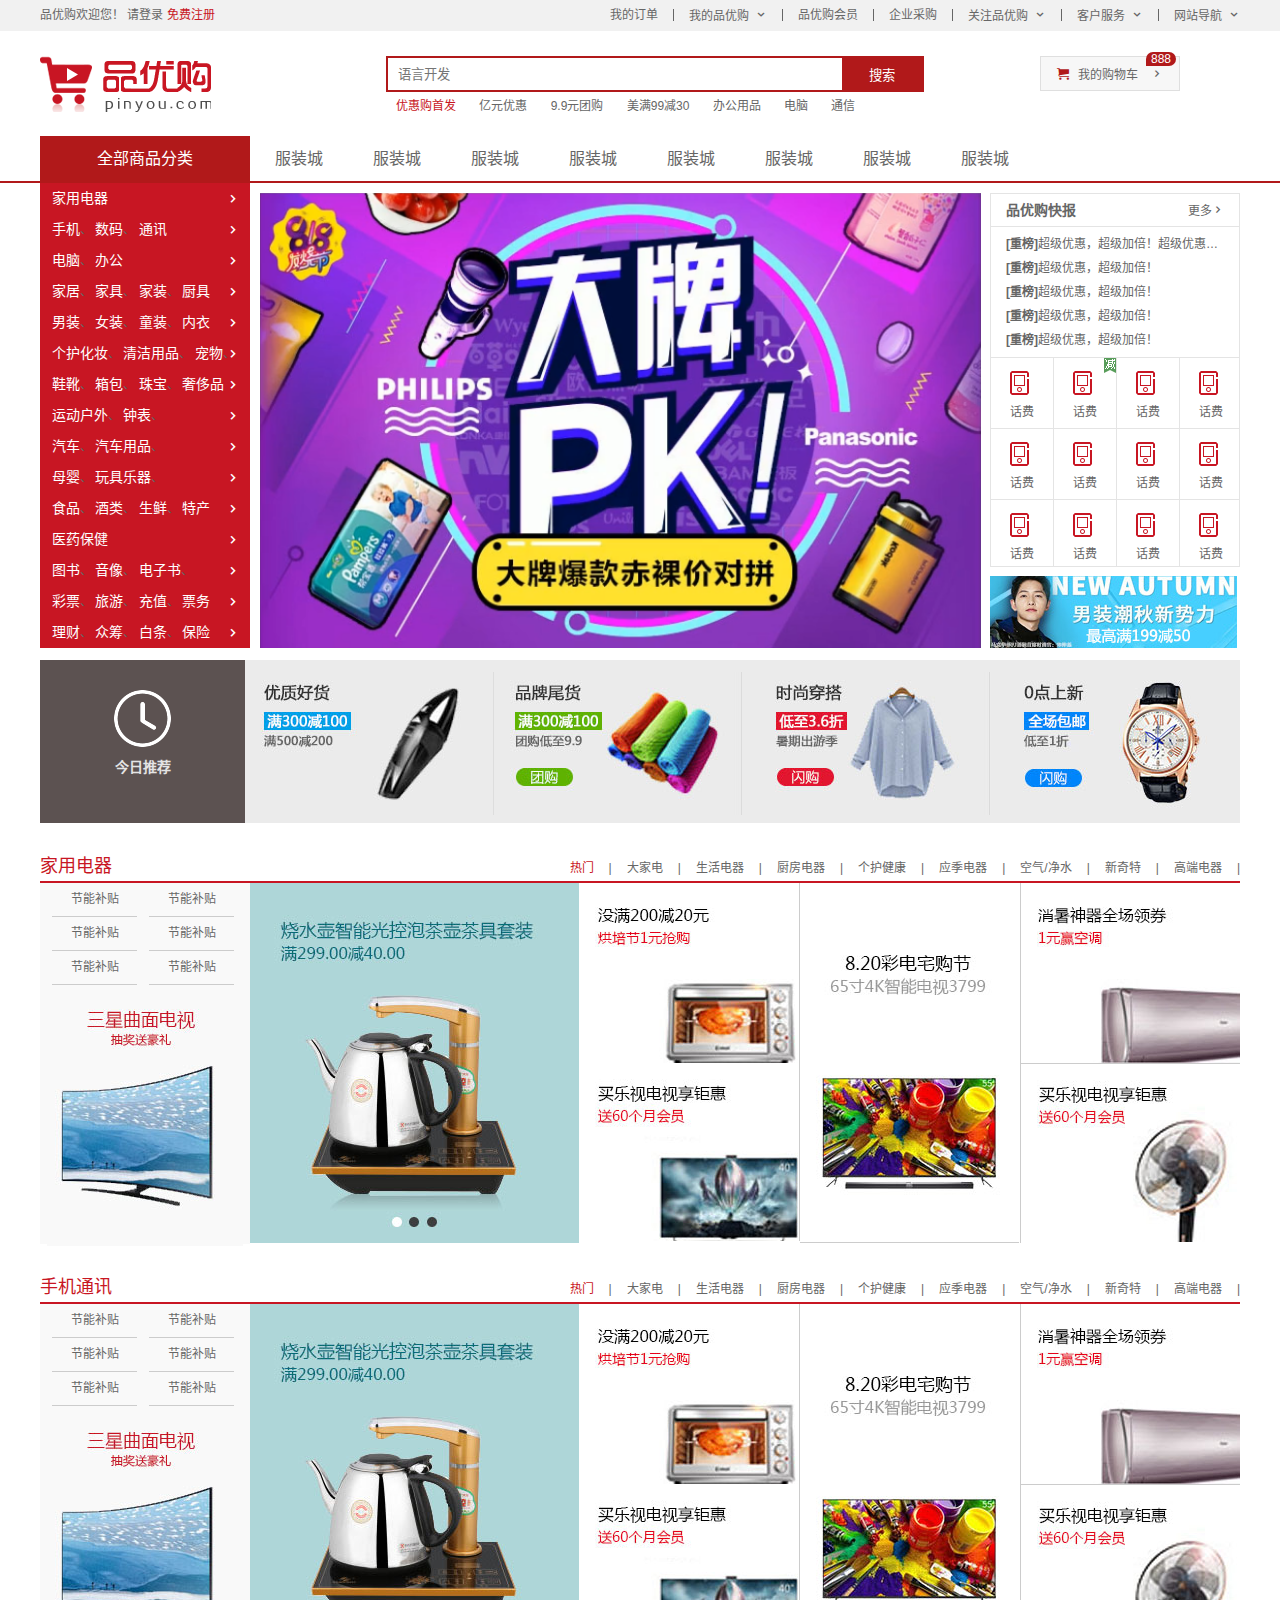
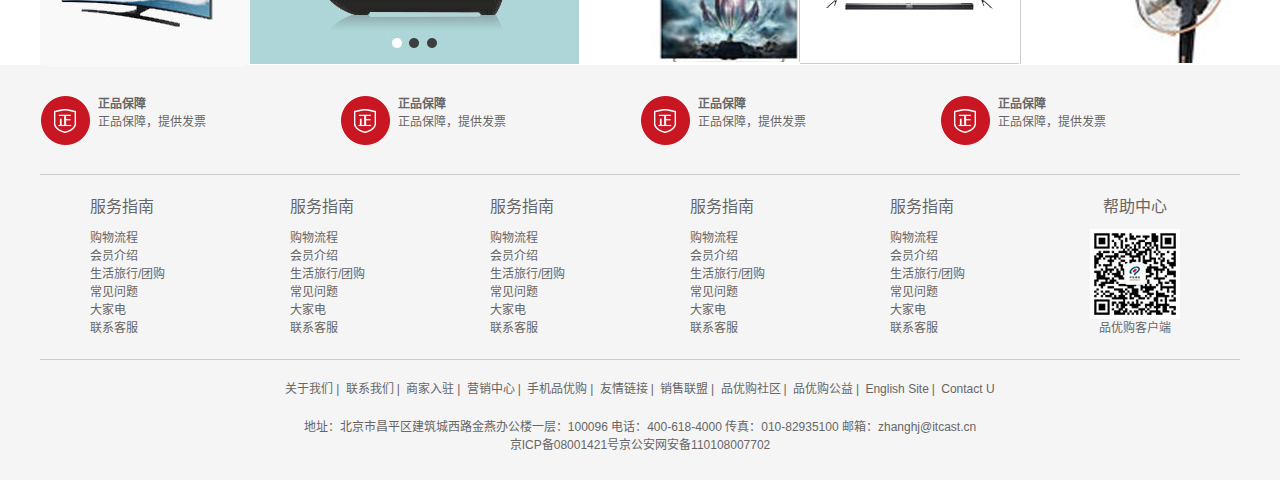
<file: index.html>
<!DOCTYPE html>
<html lang="zh-CN">
<head>
    <meta charset="UTF-8">
    <!--    网站说明-->
    <meta name="description" content="">
    <meta name="keywords" content="">
    <title>品优购商城-综合网购首选-正品低价、品质保障、配送及时、轻松购物！</title>
    <link rel="shortcut icon" href="favicon.ico"/>
    <!--    引入初始化样式-->
    <link rel="stylesheet" href="css/base.css">
    <!--    引入公共样式-->
    <link rel="stylesheet" href="css/common.css">
    <link rel="stylesheet" href="css/index.css">
</head>
<body>
<!--    快捷导航模块start-->
<section class="shortcut">
    <div class="w">
        <div class="fl">
            <ul>
                <li>品优购欢迎您！&nbsp;</li>
                <li>
                    <a href="#">请登录&nbsp;</a><a class="style_red" href="#">免费注册</a>
                </li>
            </ul>
        </div>
        <div class="fr">
            <ul>
                <li>我的订单</li>
                <li></li>
                <li class="arrow-icon">我的品优购</li>
                <li></li>
                <li>品优购会员</li>
                <li></li>
                <li>企业采购</li>
                <li></li>
                <li class="arrow-icon">关注品优购</li>
                <li></li>
                <li class="arrow-icon">客户服务</li>
                <li></li>
                <li class="arrow-icon">网站导航</li>
            </ul>
        </div>
    </div>
</section>
<!--    快捷导航模块end-->
<!--    头部模块start-->
<header class="header w">
    <!--    logo模块-->
    <div class="logo">
        <h1>
            <a href="index.html" title="品优购商城">品优购商城</a>
        </h1>
    </div>
    <!--    搜索模块-->
    <div class="search">
        <input type="search" name="" id="" placeholder="语言开发">
        <button>搜索</button>
    </div>
    <!--    hotwords模块-->
    <div class="hotwords">
        <a href="#" class="style_red">优惠购首发</a>
        <a href="#">亿元优惠</a>
        <a href="#">9.9元团购</a>
        <a href="#">美满99减30</a>
        <a href="#">办公用品</a>
        <a href="#">电脑</a>
        <a href="#">通信</a>
    </div>
    <!--    购物车模块-->
    <div class="shopcar">
        <a href="#">我的购物车</a>
        <i class="count">888</i>
    </div>
</header>
<!--    头部模块end-->
<!--    nav导航start-->
<nav class="nav">
    <div class="w">
        <div class="dropdown">
            <div class="dt">全部商品分类</div>
            <div class="dd">
                <ul>
                    <li><a href="#">家用电器</a></li>
                    <li>
                        <a href="#">手机</a>、
                        <a href="#">数码</a>、
                        <a href="#">通讯</a>
                    </li>
                    <li>
                        <a href="#">电脑</a>、
                        <a href="#">办公</a>
                    </li>
                    <li>
                        <a href="#">家居</a>、
                        <a href="#">家具</a>、
                        <a href="#">家装</a>、
                        <a href="#">厨具</a>
                    </li>
                    <li>
                        <a href="#">男装</a>、
                        <a href="#">女装</a>、
                        <a href="#">童装</a>、
                        <a href="#">内衣</a>
                    </li>
                    <li>
                        <a href="#">个护化妆</a>、
                        <a href="#">清洁用品</a>、
                        <a href="#">宠物</a>、
                    </li>
                    <li>
                        <a href="#">鞋靴</a>、
                        <a href="#">箱包</a>、
                        <a href="#">珠宝</a>、
                        <a href="#">奢侈品</a>
                    </li>
                    <li>
                        <a href="#">运动户外</a>、
                        <a href="#">钟表</a>、
                    </li>
                    <li>
                        <a href="#">汽车</a>、
                        <a href="#">汽车用品</a>、
                    </li>
                    <li>
                        <a href="#">母婴</a>、
                        <a href="#">玩具乐器</a>、
                    </li>
                    <li>
                        <a href="#">食品</a>、
                        <a href="#">酒类</a>、
                        <a href="#">生鲜</a>、
                        <a href="#">特产</a>
                    </li>
                    <li>
                        <a href="#">医药保健</a>
                    </li>
                    <li>
                        <a href="#">图书</a>、
                        <a href="#">音像</a>、
                        <a href="#">电子书</a>、
                    </li>
                    <li>
                        <a href="#">彩票</a>、
                        <a href="#">旅游</a>、
                        <a href="#">充值</a>、
                        <a href="#">票务</a>
                    </li>
                    <li>
                        <a href="#">理财</a>、
                        <a href="#">众筹</a>、
                        <a href="#">白条</a>、
                        <a href="#">保险</a>
                    </li>
                </ul>
            </div>
        </div>
        <div class="navitems">
            <ul>
                <li><a href="#">服装城</a></li>
                <li><a href="#">服装城</a></li>
                <li><a href="#">服装城</a></li>
                <li><a href="#">服装城</a></li>
                <li><a href="#">服装城</a></li>
                <li><a href="#">服装城</a></li>
                <li><a href="#">服装城</a></li>
                <li><a href="#">服装城</a></li>
            </ul>
        </div>

    </div>
</nav>
<!--    nav导航end-->
<!--首页专用模块 main start-->
<div class="w">
    <div class="main">
        <!--        焦点图模块-->
        <div class="focus">
            <ul>
                <li><img src="upload/focus1.png" alt=""></li>
            </ul>
        </div>
        <!--        快报模块-->
        <div class="newsflash">
            <div class="news">
                <div class="news-hd">
                    <h5>品优购快报</h5>
                    <a href="#" class="more">更多</a>
                </div>
                <div class="news-bd">
                    <ul>
                        <li><a href="#"><strong>[重榜]</strong>超级优惠，超级加倍！超级优惠，超级加倍</a></li>
                        <li><a href="#"><strong>[重榜]</strong>超级优惠，超级加倍！</a></li>
                        <li><a href="#"><strong>[重榜]</strong>超级优惠，超级加倍！</a></li>
                        <li><a href="#"><strong>[重榜]</strong>超级优惠，超级加倍！</a></li>
                        <li><a href="#"><strong>[重榜]</strong>超级优惠，超级加倍！</a></li>
                    </ul>
                </div>
            </div>
            <div class="lifeservice">
                <ul>
                    <li><i></i>
                        <p>话费</p></li>
                    <li>
                        <span class="hot"></span>
                        <i></i>
                        <p>话费</p>
                    </li>
                    <li><i></i>
                        <p>话费</p></li>
                    <li><i></i>
                        <p>话费</p></li>
                    <li><i></i>
                        <p>话费</p></li>
                    <li><i></i>
                        <p>话费</p></li>
                    <li><i></i>
                        <p>话费</p></li>
                    <li><i></i>
                        <p>话费</p></li>
                    <li><i></i>
                        <p>话费</p></li>
                    <li><i></i>
                        <p>话费</p></li>
                    <li><i></i>
                        <p>话费</p></li>
                    <li><i></i>
                        <p>话费</p></li>
                </ul>
            </div>
            <div class="bargain"><img src="/upload/bargain.png" alt=""></div>
        </div>
    </div>
</div>
<!--首页专用模块 main end-->
<!--推荐模块start-->
<div class="w recom">
    <div class="recom_hd">
        <img src="images/clock.png" alt="">
        <h3>今日推荐</h3>
    </div>
    <div class="recom_bd">
        <ul>
            <li><img src="/images/rm1.jpg" alt=""></li>
            <li><img src="/images/rm2.jpg" alt=""></li>
            <li><img src="/images/rm3.jpg" alt=""></li>
            <li><img src="/images/rm4.jpg" alt=""></li>
        </ul>
    </div>
</div>
<!--推荐模块end-->
<!--楼层区域制作start-->
<div class="floor">
    <!--    1楼家用电器楼层    -->
    <div class="w jiadian">
        <div class="box_hd">
            <h3>家用电器</h3>
            <div class="tab_list">
                <ul>
                    <li><a href="#" class="style_red">热门</a>|</li>
                    <li><a href="#">大家电</a>|</li>
                    <li><a href="#">生活电器</a>|</li>
                    <li><a href="#">厨房电器</a>|</li>
                    <li><a href="#">个护健康</a>|</li>
                    <li><a href="#">应季电器</a>|</li>
                    <li><a href="#">空气/净水</a>|</li>
                    <li><a href="#">新奇特</a>|</li>
                    <li><a href="#">高端电器</a>|</li>
                </ul>
            </div>
        </div>
        <div class="box_bd">
            <div class="tab_content">
                <div class="table_list_item">
                    <div class="col_210">
                        <ul>
                            <li><a href="#">节能补贴</a></li>
                            <li><a href="#">节能补贴</a></li>
                            <li><a href="#">节能补贴</a></li>
                            <li><a href="#">节能补贴</a></li>
                            <li><a href="#">节能补贴</a></li>
                            <li><a href="#">节能补贴</a></li>
                        </ul>
                        <a href="#">
                            <img src="upload/floor-1-1.jpg" alt="">
                        </a>
                    </div>
                    <div class="col_329">
                        <a href="#">
                            <img src="upload/floor-1-b01.jpg" alt="">
                        </a>
                    </div>
                    <div class="col_221">
                        <a href="#"><img src="upload/floor-1-2.png" alt=""></a>
                        <a href="#"><img src="upload/floor-1-3.png" alt=""></a>
                    </div>
                    <div class="col_221">
                        <a href="#" class="bb"><img src="upload/floor-1-4.png" alt=""></a>
                    </div>
                    <div class="col_219">
                        <a href="#" class="bb"><img src="upload/floor-1-5.png" alt=""></a>
                        <a href="#"><img src="upload/floor-1-6.png" alt=""></a>
                    </div>
                </div>
            </div>
        </div>
    </div>
    <!--    2楼手机通讯楼层    -->
    <div class="w shouji">
        <div class="box_hd">
            <h3>手机通讯</h3>
            <div class="tab_list">
                <ul>
                    <li><a href="#" class="style_red">热门</a>|</li>
                    <li><a href="#">大家电</a>|</li>
                    <li><a href="#">生活电器</a>|</li>
                    <li><a href="#">厨房电器</a>|</li>
                    <li><a href="#">个护健康</a>|</li>
                    <li><a href="#">应季电器</a>|</li>
                    <li><a href="#">空气/净水</a>|</li>
                    <li><a href="#">新奇特</a>|</li>
                    <li><a href="#">高端电器</a>|</li>
                </ul>
            </div>
        </div>
        <div class="box_bd">
            <div class="tab_content">
                <div class="table_list_item">
                    <div class="col_210">
                        <ul>
                            <li><a href="#">节能补贴</a></li>
                            <li><a href="#">节能补贴</a></li>
                            <li><a href="#">节能补贴</a></li>
                            <li><a href="#">节能补贴</a></li>
                            <li><a href="#">节能补贴</a></li>
                            <li><a href="#">节能补贴</a></li>
                        </ul>
                        <a href="#">
                            <img src="upload/floor-1-1.jpg" alt="">
                        </a>
                    </div>
                    <div class="col_329">
                        <a href="#">
                            <img src="upload/floor-1-b01.jpg" alt="">
                        </a>
                    </div>
                    <div class="col_221">
                        <a href="#"><img src="upload/floor-1-2.png" alt=""></a>
                        <a href="#"><img src="upload/floor-1-3.png" alt=""></a>
                    </div>
                    <div class="col_221">
                        <a href="#" class="bb"><img src="upload/floor-1-4.png" alt=""></a>
                    </div>
                    <div class="col_219">
                        <a href="#" class="bb"><img src="upload/floor-1-5.png" alt=""></a>
                        <a href="#"><img src="upload/floor-1-6.png" alt=""></a>
                    </div>
                </div>
            </div>
        </div>
    </div>
</div>
<!--楼层区域制作end-->
<!--    底部模块start-->
<footer class="footer">
    <div class="w">
        <div class="mode_service">
            <ul>
                <li>
                    <h5></h5>
                    <div class="service_txt">
                        <h4>正品保障</h4>
                        <p>正品保障，提供发票</p>
                    </div>
                </li>
                <li>
                    <h5></h5>
                    <div class="service_txt">
                        <h4>正品保障</h4>
                        <p>正品保障，提供发票</p>
                    </div>
                </li>
                <li>
                    <h5></h5>
                    <div class="service_txt">
                        <h4>正品保障</h4>
                        <p>正品保障，提供发票</p>
                    </div>
                </li>
                <li>
                    <h5></h5>
                    <div class="service_txt">
                        <h4>正品保障</h4>
                        <p>正品保障，提供发票</p>
                    </div>
                </li>
            </ul>
        </div>
        <div class="mode_help">
            <dl>
                <dt>服务指南</dt>
                <dd><a href="#">购物流程</a></dd>
                <dd><a href="#">会员介绍</a></dd>
                <dd><a href="#">生活旅行/团购</a></dd>
                <dd><a href="#">常见问题</a></dd>
                <dd><a href="#">大家电</a></dd>
                <dd><a href="#">联系客服</a></dd>
            </dl>
            <dl>
                <dt>服务指南</dt>
                <dd><a href="#">购物流程</a></dd>
                <dd><a href="#">会员介绍</a></dd>
                <dd><a href="#">生活旅行/团购</a></dd>
                <dd><a href="#">常见问题</a></dd>
                <dd><a href="#">大家电</a></dd>
                <dd><a href="#">联系客服</a></dd>
            </dl>
            <dl>
                <dt>服务指南</dt>
                <dd><a href="#">购物流程</a></dd>
                <dd><a href="#">会员介绍</a></dd>
                <dd><a href="#">生活旅行/团购</a></dd>
                <dd><a href="#">常见问题</a></dd>
                <dd><a href="#">大家电</a></dd>
                <dd><a href="#">联系客服</a></dd>
            </dl>
            <dl>
                <dt>服务指南</dt>
                <dd><a href="#">购物流程</a></dd>
                <dd><a href="#">会员介绍</a></dd>
                <dd><a href="#">生活旅行/团购</a></dd>
                <dd><a href="#">常见问题</a></dd>
                <dd><a href="#">大家电</a></dd>
                <dd><a href="#">联系客服</a></dd>
            </dl>
            <dl>
                <dt>服务指南</dt>
                <dd><a href="#">购物流程</a></dd>
                <dd><a href="#">会员介绍</a></dd>
                <dd><a href="#">生活旅行/团购</a></dd>
                <dd><a href="#">常见问题</a></dd>
                <dd><a href="#">大家电</a></dd>
                <dd><a href="#">联系客服</a></dd>
            </dl>
            <dl>
                <dt>帮助中心</dt>
                <dd>
                    <img src="images/wx_cz.jpg" alt="">
                    品优购客户端
                </dd>
            </dl>
        </div>
        <div class="mode_copyright">
            <div class="links">
                <a href="#">关于我们</a>|
                <a href="#">联系我们</a>|
                <a href="#">商家入驻</a>|
                <a href="#">营销中心</a>|
                <a href="#">手机品优购</a>|
                <a href="#">友情链接</a>|
                <a href="#">销售联盟</a>|
                <a href="#">品优购社区</a>|
                <a href="#">品优购公益</a>|
                <a href="#">English Site</a>|
                <a href="#">Contact U</a>
            </div>
            <div class="copyright">
                地址：北京市昌平区建筑城西路金燕办公楼一层：100096 电话：400-618-4000 传真：010-82935100 邮箱：zhanghj@itcast.cn
                <br>京ICP备08001421号京公安网安备110108007702
            </div>
        </div>
    </div>
</footer>
<!--    底部模块end-->
</body>
</html>
</file>
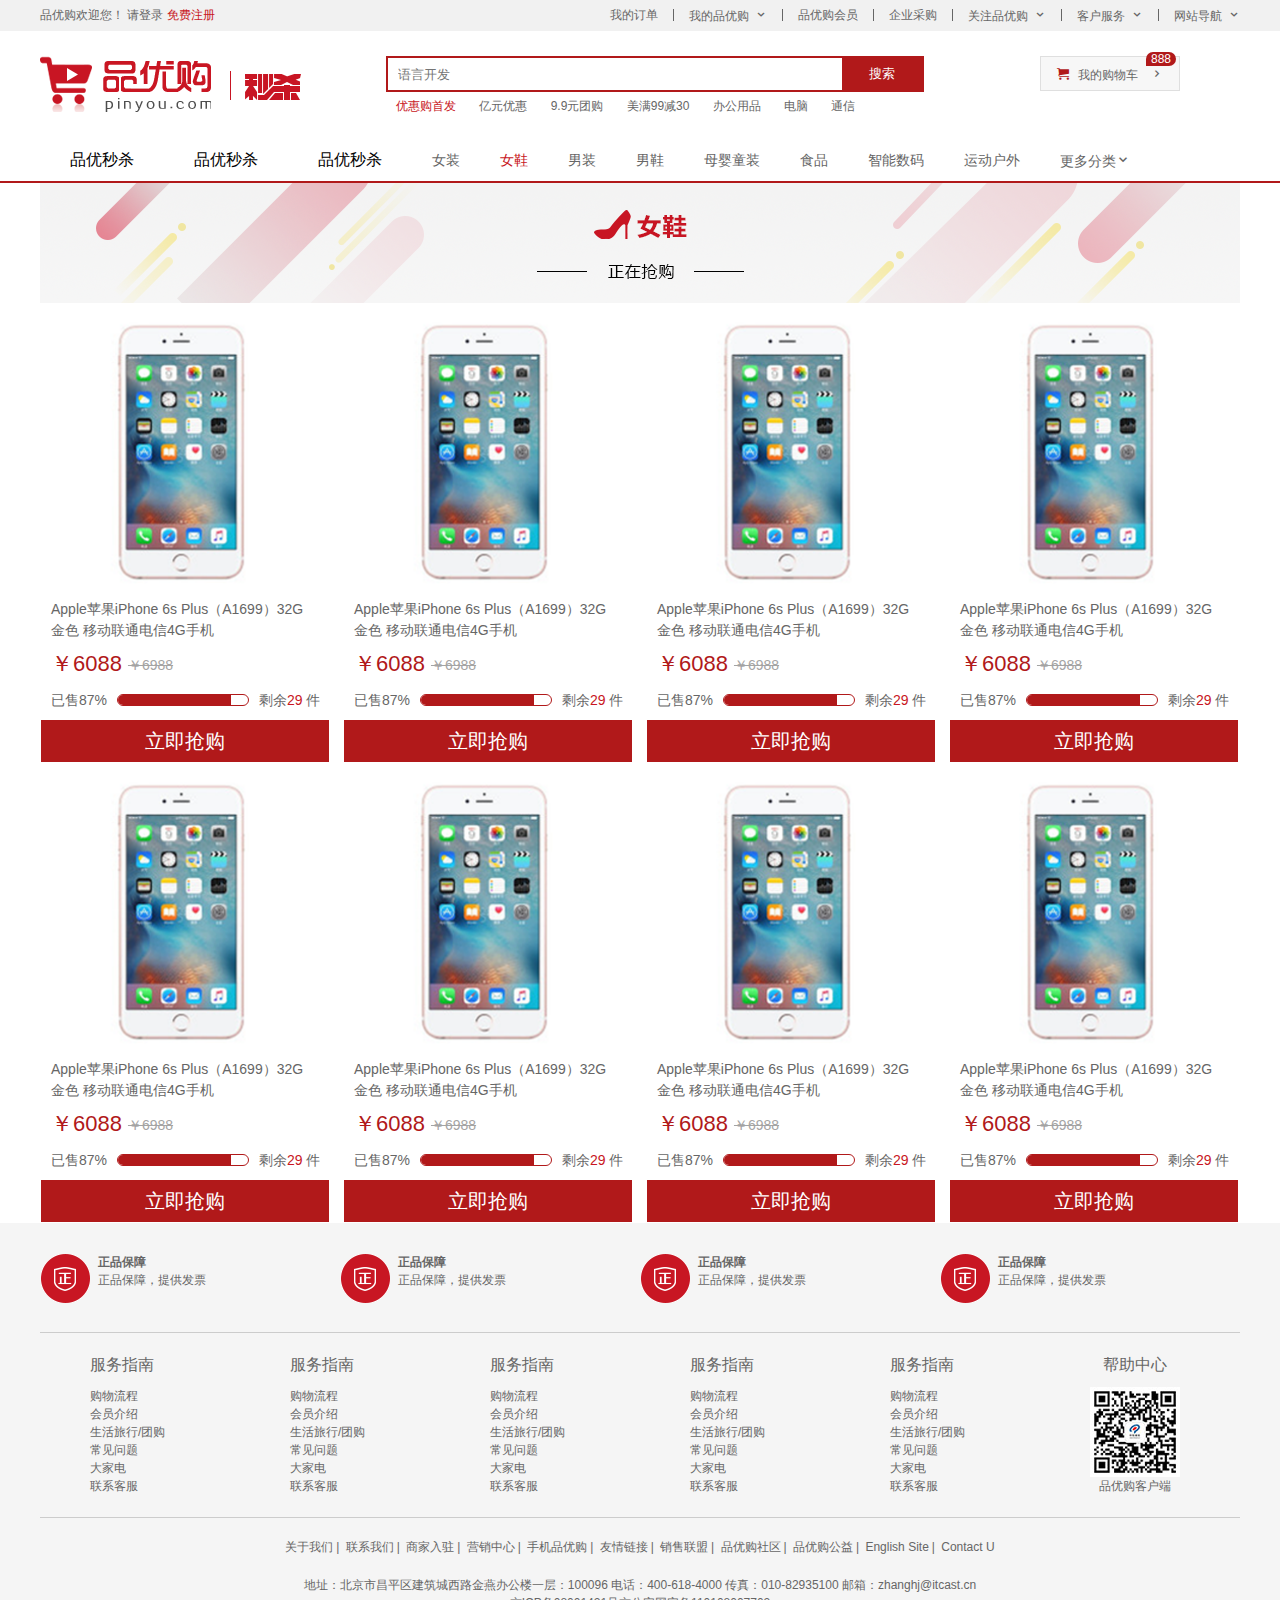
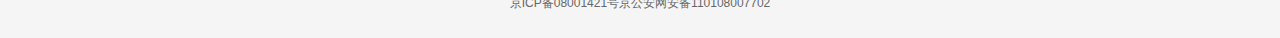
<file: list.html>
<!DOCTYPE html>
<html lang="en">
<head>
    <meta charset="UTF-8">
    <!--    网站说明-->
    <meta name="description" content="">
    <meta name="keywords" content="">
    <title>列表页-综合网购首选-正品低价、品质保障、配送及时、轻松购物！</title>
    <link rel="shortcut icon" href="favicon.ico"/>
    <!--    引入初始化样式-->
    <link rel="stylesheet" href="css/base.css">
    <!--    引入公共样式-->
    <link rel="stylesheet" href="css/common.css">
    <!--    引入list样式-->
    <link rel="stylesheet" href="css/list.css">
</head>
<body>
<!--    快捷导航模块start-->
<section class="shortcut">
    <div class="w">
        <div class="fl">
            <ul>
                <li>品优购欢迎您！&nbsp;</li>
                <li>
                    <a href="#">请登录&nbsp;</a><a class="style_red" href="#">免费注册</a>
                </li>
            </ul>
        </div>
        <div class="fr">
            <ul>
                <li>我的订单</li>
                <li></li>
                <li class="arrow-icon">我的品优购</li>
                <li></li>
                <li>品优购会员</li>
                <li></li>
                <li>企业采购</li>
                <li></li>
                <li class="arrow-icon">关注品优购</li>
                <li></li>
                <li class="arrow-icon">客户服务</li>
                <li></li>
                <li class="arrow-icon">网站导航</li>
            </ul>
        </div>
    </div>
</section>
<!--    快捷导航模块end-->
<!--    头部模块start-->
<header class="header w">
    <!--    logo模块-->
    <div class="logo">
        <h1>
            <a href="index.html" title="品优购商城">品优购商城</a>
        </h1>
    </div>
    <!--    秒杀模块-->
    <div class="sk">
        <img src="images/sk.png" alt="">
    </div>
    <!--    搜索模块-->
    <div class="search">
        <input type="search" name="" id="" placeholder="语言开发">
        <button>搜索</button>
    </div>
    <!--    hotwords模块-->
    <div class="hotwords">
        <a href="#" class="style_red">优惠购首发</a>
        <a href="#">亿元优惠</a>
        <a href="#">9.9元团购</a>
        <a href="#">美满99减30</a>
        <a href="#">办公用品</a>
        <a href="#">电脑</a>
        <a href="#">通信</a>
    </div>
    <!--    购物车模块-->
    <div class="shopcar">
        <a href="#">我的购物车</a>
        <i class="count">888</i>
    </div>
</header>
<!--    头部模块end-->
<!--    nav导航start-->
<nav class="nav">
    <div class="w">
        <div class="sk_list">
            <ul>
                <li><a href="#">品优秒杀</a></li>
                <li><a href="#">品优秒杀</a></li>
                <li><a href="#">品优秒杀</a></li>
            </ul>
        </div>
        <div class="sk_con">
            <ul>
                <li><a href="#">女装</a></li>
                <li><a href="#" class="style_red">女鞋</a></li>
                <li><a href="#">男装</a></li>
                <li><a href="#">男鞋</a></li>
                <li><a href="#">母婴童装</a></li>
                <li><a href="#">食品</a></li>
                <li><a href="#">智能数码</a></li>
                <li><a href="#">运动户外</a></li>
                <li><a href="#">更多分类</a></li>
            </ul>
        </div>
    </div>
</nav>
<!--    nav导航end-->
<!--列表页主主体start-->
<!--    底部模块start-->
<div class="w sk_container">
    <div class="sk_hd"><img src="upload/bg_03.png" alt=""></div>
    <div class="sk_bd">
        <ul class="clearfix">
            <li>
                <img src="upload/list.jpg" alt="#">
                <h4>Apple苹果iPhone 6s Plus（A1699）32G 金色 移动联通电信4G手机</h4>
                <div class="price clearfix">
                    <div class="current">￥6088</div>
                    <div class="origin">￥6988</div>
                </div>
                <div class="ratio">
                    <h5>已售87%</h5>
                    <div class="box">
                        <div class="bar"></div>
                    </div>
                    <h5>剩余<i class="style_red">29</i> 件</h5>
                </div>
                <button>立即抢购</button>
            </li>
            <li>
                <img src="upload/list.jpg" alt="#">
                <h4>Apple苹果iPhone 6s Plus（A1699）32G 金色 移动联通电信4G手机</h4>
                <div class="price clearfix">
                    <div class="current">￥6088</div>
                    <div class="origin">￥6988</div>
                </div>
                <div class="ratio">
                    <h5>已售87%</h5>
                    <div class="box">
                        <div class="bar"></div>
                    </div>
                    <h5>剩余<i class="style_red">29</i> 件</h5>
                </div>
                <button>立即抢购</button>
            </li>
            <li>
                <img src="upload/list.jpg" alt="#">
                <h4>Apple苹果iPhone 6s Plus（A1699）32G 金色 移动联通电信4G手机</h4>
                <div class="price clearfix">
                    <div class="current">￥6088</div>
                    <div class="origin">￥6988</div>
                </div>
                <div class="ratio">
                    <h5>已售87%</h5>
                    <div class="box">
                        <div class="bar"></div>
                    </div>
                    <h5>剩余<i class="style_red">29</i> 件</h5>
                </div>
                <button>立即抢购</button>
            </li>
            <li>
                <img src="upload/list.jpg" alt="#">
                <h4>Apple苹果iPhone 6s Plus（A1699）32G 金色 移动联通电信4G手机</h4>
                <div class="price clearfix">
                    <div class="current">￥6088</div>
                    <div class="origin">￥6988</div>
                </div>
                <div class="ratio">
                    <h5>已售87%</h5>
                    <div class="box">
                        <div class="bar"></div>
                    </div>
                    <h5>剩余<i class="style_red">29</i> 件</h5>
                </div>
                <button>立即抢购</button>
            </li>
            <li>
                <img src="upload/list.jpg" alt="#">
                <h4>Apple苹果iPhone 6s Plus（A1699）32G 金色 移动联通电信4G手机</h4>
                <div class="price clearfix">
                    <div class="current">￥6088</div>
                    <div class="origin">￥6988</div>
                </div>
                <div class="ratio">
                    <h5>已售87%</h5>
                    <div class="box">
                        <div class="bar"></div>
                    </div>
                    <h5>剩余<i class="style_red">29</i> 件</h5>
                </div>
                <button>立即抢购</button>
            </li>
            <li>
                <img src="upload/list.jpg" alt="#">
                <h4>Apple苹果iPhone 6s Plus（A1699）32G 金色 移动联通电信4G手机</h4>
                <div class="price clearfix">
                    <div class="current">￥6088</div>
                    <div class="origin">￥6988</div>
                </div>
                <div class="ratio">
                    <h5>已售87%</h5>
                    <div class="box">
                        <div class="bar"></div>
                    </div>
                    <h5>剩余<i class="style_red">29</i> 件</h5>
                </div>
                <button>立即抢购</button>
            </li>
            <li>
                <img src="upload/list.jpg" alt="#">
                <h4>Apple苹果iPhone 6s Plus（A1699）32G 金色 移动联通电信4G手机</h4>
                <div class="price clearfix">
                    <div class="current">￥6088</div>
                    <div class="origin">￥6988</div>
                </div>
                <div class="ratio">
                    <h5>已售87%</h5>
                    <div class="box">
                        <div class="bar"></div>
                    </div>
                    <h5>剩余<i class="style_red">29</i> 件</h5>
                </div>
                <button>立即抢购</button>
            </li>
            <li>
                <img src="upload/list.jpg" alt="#">
                <h4>Apple苹果iPhone 6s Plus（A1699）32G 金色 移动联通电信4G手机</h4>
                <div class="price clearfix">
                    <div class="current">￥6088</div>
                    <div class="origin">￥6988</div>
                </div>
                <div class="ratio">
                    <h5>已售87%</h5>
                    <div class="box">
                        <div class="bar"></div>
                    </div>
                    <h5>剩余<i class="style_red">29</i> 件</h5>
                </div>
                <button>立即抢购</button>
            </li>
        </ul>
    </div>
</div>
<!--    底部模块end-->
<footer class="footer">
    <div class="w">
        <div class="mode_service">
            <ul>
                <li>
                    <h5></h5>
                    <div class="service_txt">
                        <h4>正品保障</h4>
                        <p>正品保障，提供发票</p>
                    </div>
                </li>
                <li>
                    <h5></h5>
                    <div class="service_txt">
                        <h4>正品保障</h4>
                        <p>正品保障，提供发票</p>
                    </div>
                </li>
                <li>
                    <h5></h5>
                    <div class="service_txt">
                        <h4>正品保障</h4>
                        <p>正品保障，提供发票</p>
                    </div>
                </li>
                <li>
                    <h5></h5>
                    <div class="service_txt">
                        <h4>正品保障</h4>
                        <p>正品保障，提供发票</p>
                    </div>
                </li>
            </ul>
        </div>
        <div class="mode_help">
            <dl>
                <dt>服务指南</dt>
                <dd><a href="#">购物流程</a></dd>
                <dd><a href="#">会员介绍</a></dd>
                <dd><a href="#">生活旅行/团购</a></dd>
                <dd><a href="#">常见问题</a></dd>
                <dd><a href="#">大家电</a></dd>
                <dd><a href="#">联系客服</a></dd>
            </dl>
            <dl>
                <dt>服务指南</dt>
                <dd><a href="#">购物流程</a></dd>
                <dd><a href="#">会员介绍</a></dd>
                <dd><a href="#">生活旅行/团购</a></dd>
                <dd><a href="#">常见问题</a></dd>
                <dd><a href="#">大家电</a></dd>
                <dd><a href="#">联系客服</a></dd>
            </dl>
            <dl>
                <dt>服务指南</dt>
                <dd><a href="#">购物流程</a></dd>
                <dd><a href="#">会员介绍</a></dd>
                <dd><a href="#">生活旅行/团购</a></dd>
                <dd><a href="#">常见问题</a></dd>
                <dd><a href="#">大家电</a></dd>
                <dd><a href="#">联系客服</a></dd>
            </dl>
            <dl>
                <dt>服务指南</dt>
                <dd><a href="#">购物流程</a></dd>
                <dd><a href="#">会员介绍</a></dd>
                <dd><a href="#">生活旅行/团购</a></dd>
                <dd><a href="#">常见问题</a></dd>
                <dd><a href="#">大家电</a></dd>
                <dd><a href="#">联系客服</a></dd>
            </dl>
            <dl>
                <dt>服务指南</dt>
                <dd><a href="#">购物流程</a></dd>
                <dd><a href="#">会员介绍</a></dd>
                <dd><a href="#">生活旅行/团购</a></dd>
                <dd><a href="#">常见问题</a></dd>
                <dd><a href="#">大家电</a></dd>
                <dd><a href="#">联系客服</a></dd>
            </dl>
            <dl>
                <dt>帮助中心</dt>
                <dd>
                    <img src="images/wx_cz.jpg" alt="">
                    品优购客户端
                </dd>
            </dl>
        </div>
        <div class="mode_copyright">
            <div class="links">
                <a href="#">关于我们</a>|
                <a href="#">联系我们</a>|
                <a href="#">商家入驻</a>|
                <a href="#">营销中心</a>|
                <a href="#">手机品优购</a>|
                <a href="#">友情链接</a>|
                <a href="#">销售联盟</a>|
                <a href="#">品优购社区</a>|
                <a href="#">品优购公益</a>|
                <a href="#">English Site</a>|
                <a href="#">Contact U</a>
            </div>
            <div class="copyright">
                地址：北京市昌平区建筑城西路金燕办公楼一层：100096 电话：400-618-4000 传真：010-82935100 邮箱：zhanghj@itcast.cn
                <br>京ICP备08001421号京公安网安备110108007702
            </div>
        </div>
    </div>
</footer>
<!--    底部模块end-->
</body>
</html>
</file>
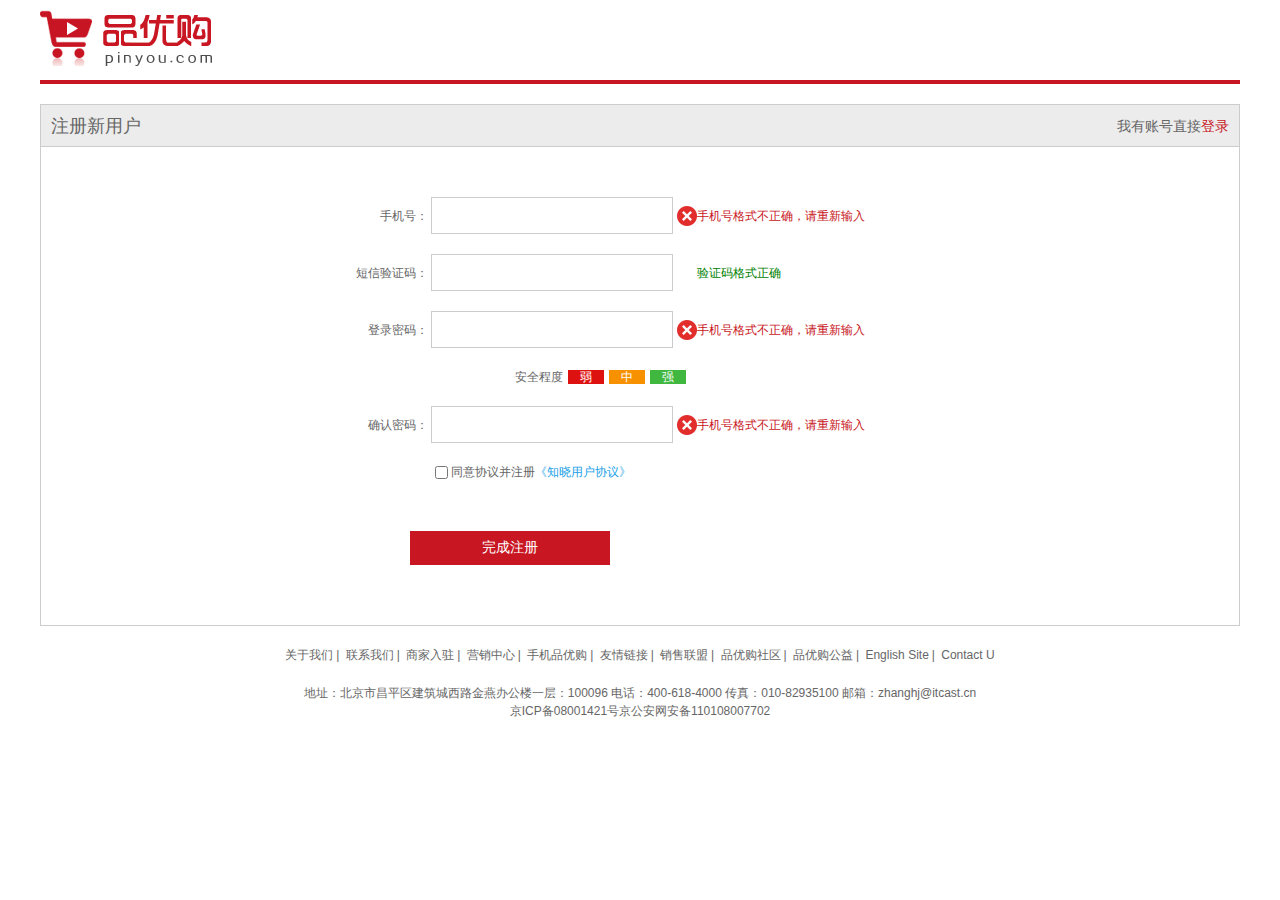
<file: register.html>
<!DOCTYPE html>
<html lang="en">
<head>
    <meta charset="UTF-8">
    <title>个人注册</title>
    <link rel="shortcut icon" href="favicon.ico"/>
    <!--    引入初始化样式-->
    <link rel="stylesheet" href="css/base.css">
    <!--    引入公共样式-->
    <link rel="stylesheet" href="css/register.css">
    <!--    引入注册页面样式-->
</head>
<body>
<div class="w">
    <div class="header">
        <div class="logo">
            <a href="index.html">
                <img src="images/logo.png" alt="">
            </a>
        </div>
    </div>
    <div class="registerarea">
        <h3>
            注册新用户
            <div class="login">我有账号直接<a href="#">登录</a></div>
        </h3>
        <div class="reg_form">
            <form action="">
                <ul>
                    <li>
                        <label for="">手机号：</label>
                        <input type="text" class="inp">
                        <span class="error"><i class="error_icon"></i>手机号格式不正确，请重新输入</span>
                    </li>
                    <li>
                        <label for="">短信验证码：</label>
                        <input type="text" class="inp">
                        <span class="success"><i class="success_icon"></i>验证码格式正确</span>
                    </li>
                    <li>
                        <label for="">登录密码：</label>
                        <input type="text" class="inp">
                        <span class="error"><i class="error_icon"></i>手机号格式不正确，请重新输入</span>
                    </li>
                    <li class="safe">安全程度<em class="low">弱</em><em class="mid">中</em><em class="hight">强</em></li>
                    <li>
                        <label for="">确认密码：</label>
                        <input type="text" class="inp">
                        <span class="error"><i class="error_icon"></i>手机号格式不正确，请重新输入</span>
                    </li>
                    <li class="agree"><input type="checkbox" name="" id=""> 同意协议并注册<a href="#">《知晓用户协议》</a></li>
                    <li><input  type="submit" value="完成注册" class="btn"></li>
                </ul>
            </form>
        </div>
    </div>
    <div class="footer">
        <div class="mode_copyright">
            <div class="links">
                <a href="#">关于我们</a>|
                <a href="#">联系我们</a>|
                <a href="#">商家入驻</a>|
                <a href="#">营销中心</a>|
                <a href="#">手机品优购</a>|
                <a href="#">友情链接</a>|
                <a href="#">销售联盟</a>|
                <a href="#">品优购社区</a>|
                <a href="#">品优购公益</a>|
                <a href="#">English Site</a>|
                <a href="#">Contact U</a>
            </div>
            <div class="copyright">
                地址：北京市昌平区建筑城西路金燕办公楼一层：100096 电话：400-618-4000 传真：010-82935100 邮箱：zhanghj@itcast.cn
                <br>京ICP备08001421号京公安网安备110108007702
            </div>
        </div>
    </div>
</div>
</body>
</html>
</file>
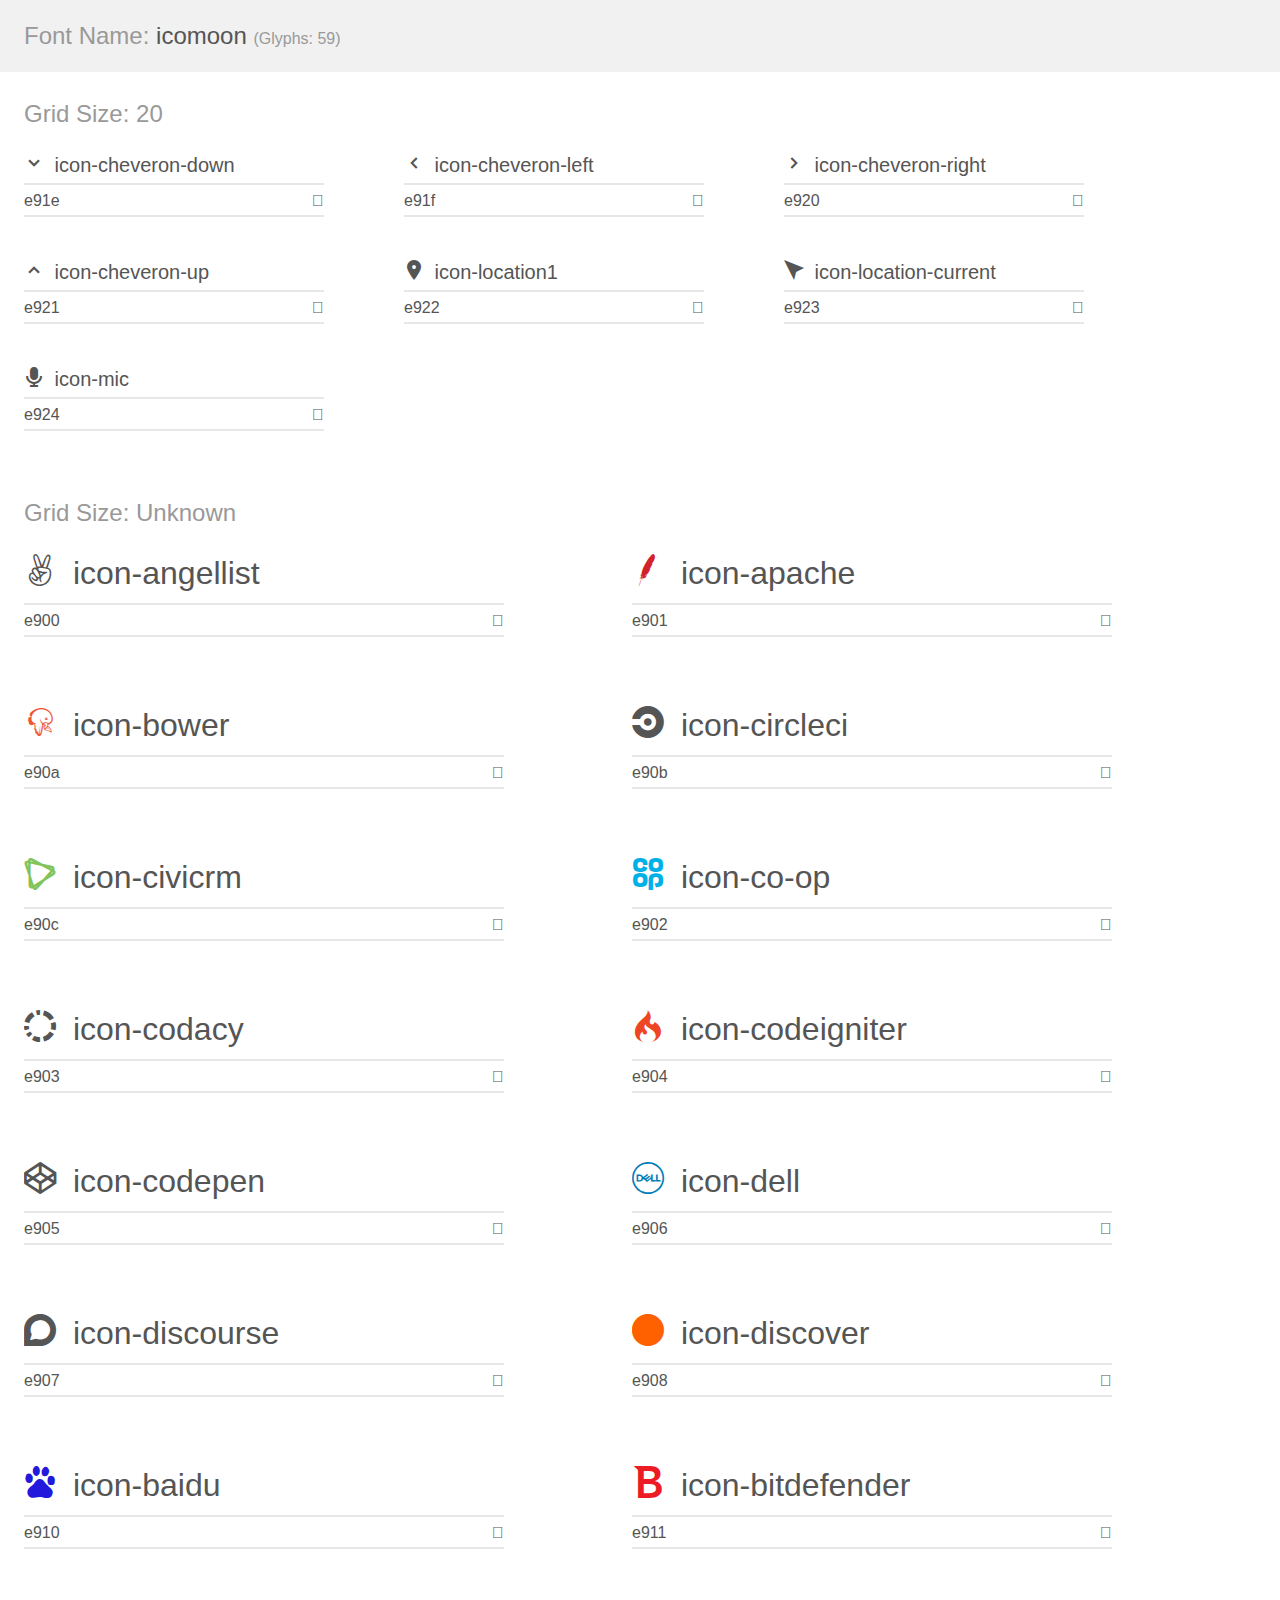
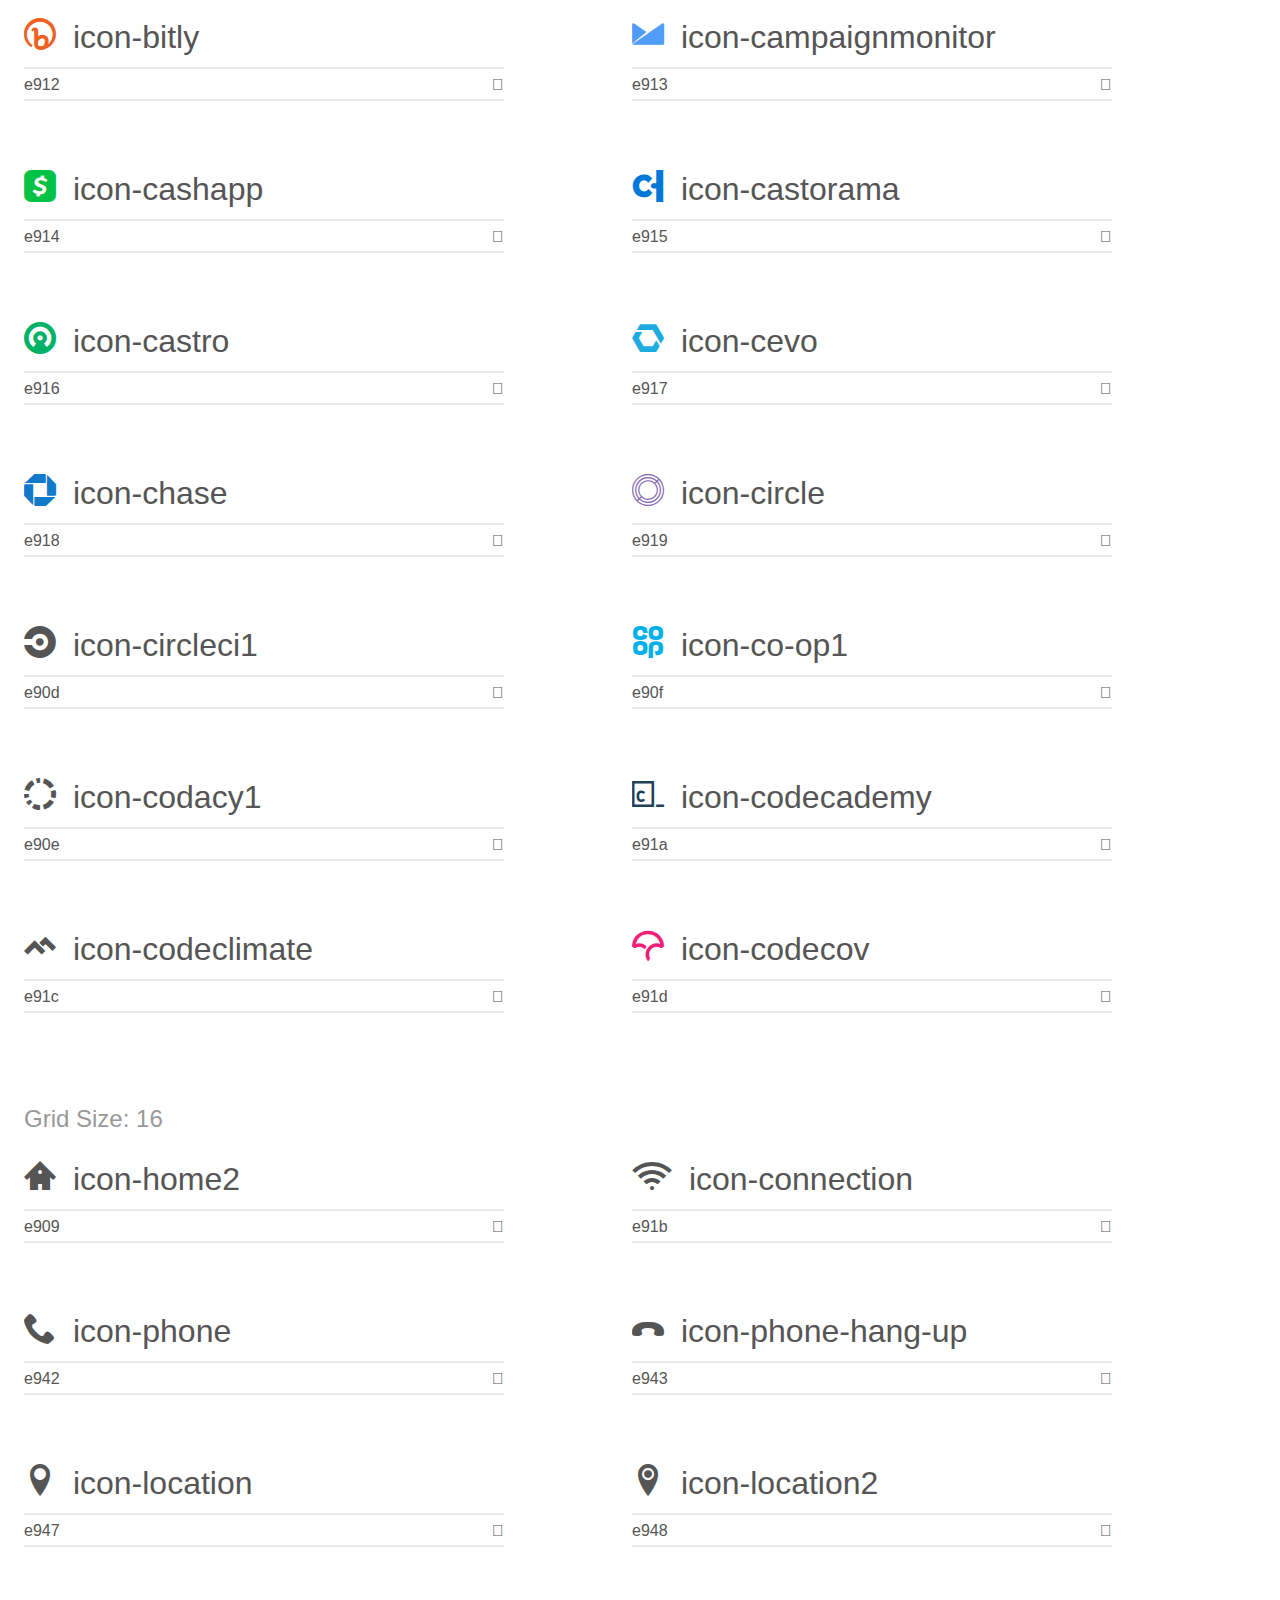
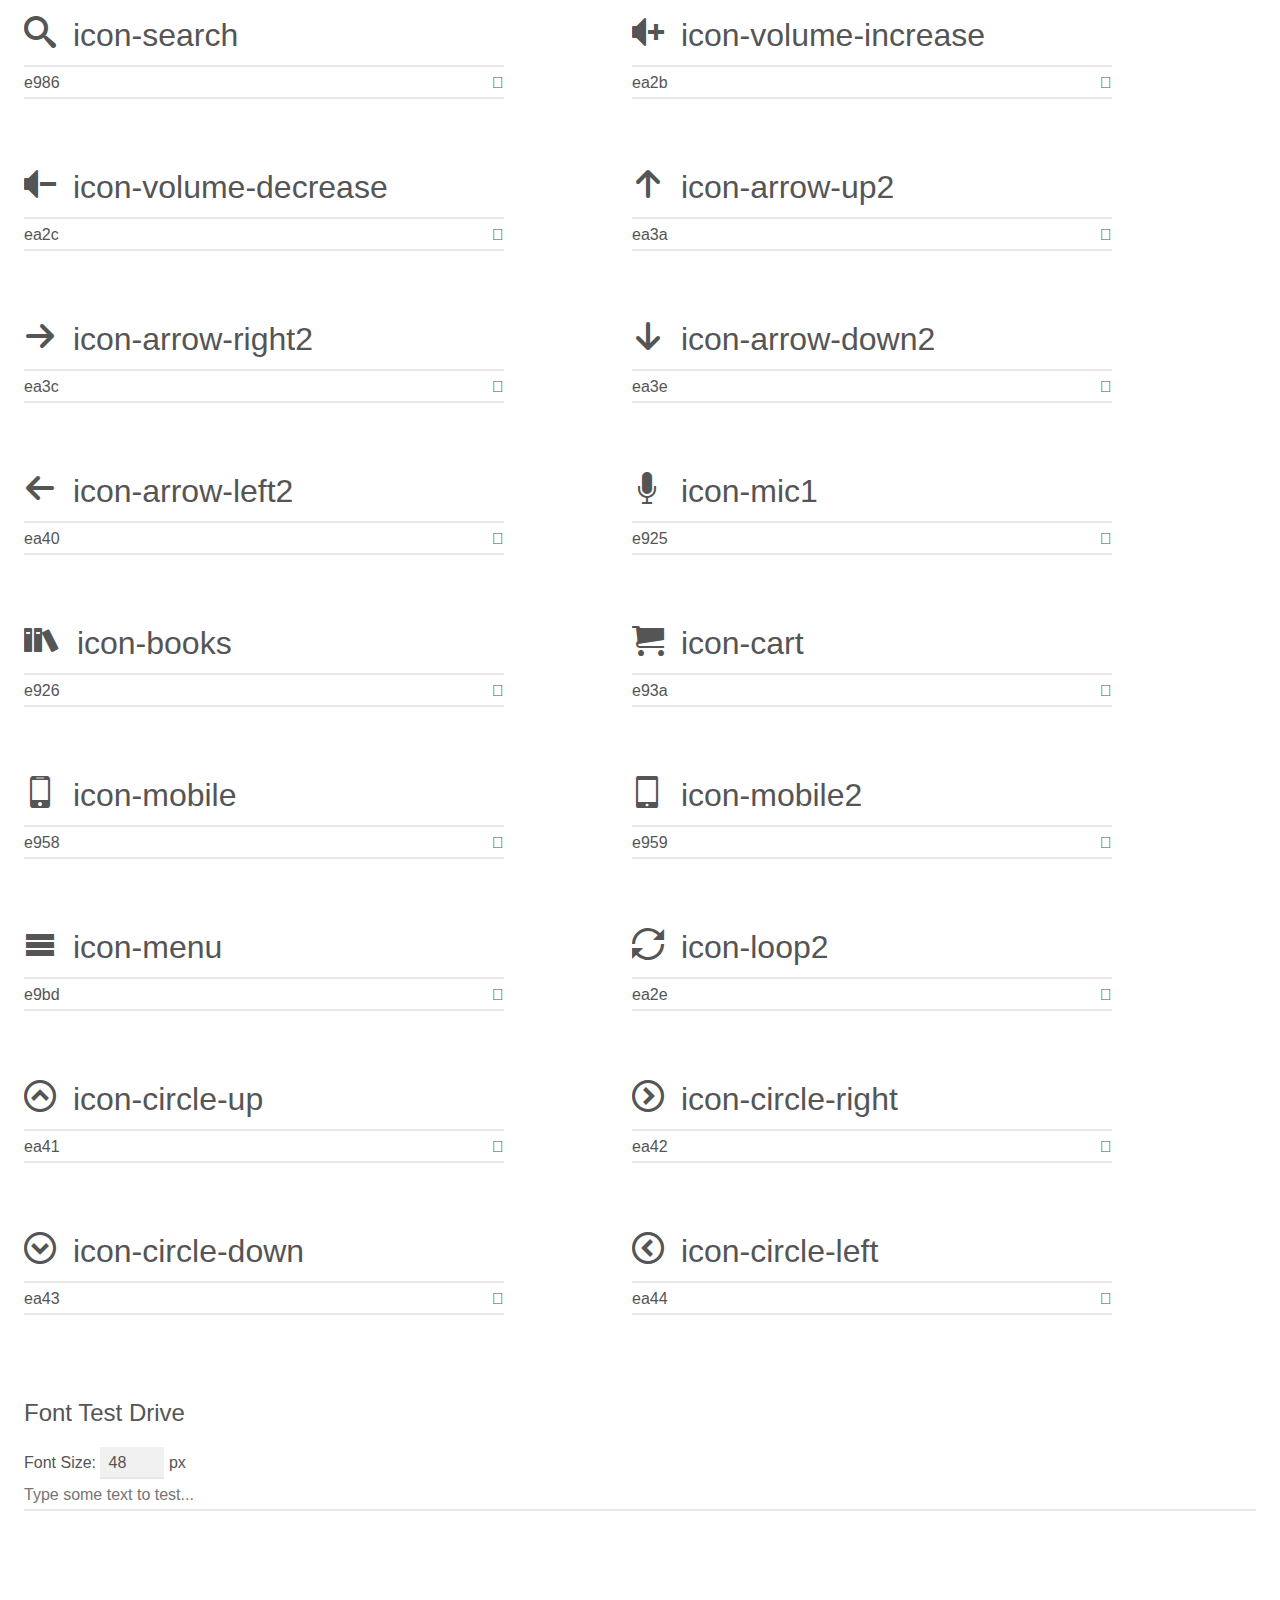
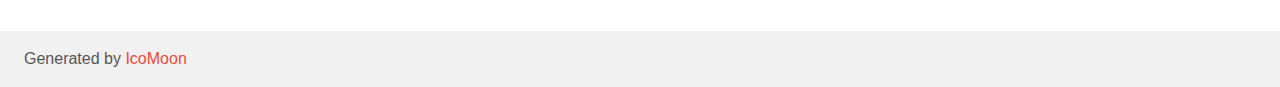
<file: 素材/icomoon/demo.html>
<!doctype html>
<html>
<head>
    <meta charset="utf-8">
    <title>IcoMoon Demo</title>
    <meta name="description" content="An Icon Font Generated By IcoMoon.io">
    <meta name="viewport" content="width=device-width, initial-scale=1">
    <link rel="stylesheet" href="demo-files/demo.css">
    <link rel="stylesheet" href="style.css"></head>
<body>
    <div class="bgc1 clearfix">
        <h1 class="mhmm mvm"><span class="fgc1">Font Name:</span> icomoon <small class="fgc1">(Glyphs:&nbsp;59)</small></h1>
    </div>
    <div class="clearfix mhl ptl">
        <h1 class="mvm mtn fgc1">Grid Size: 20</h1>
        <div class="glyph fs1">
            <div class="clearfix bshadow0 pbs">
                <span class="icon-cheveron-down"></span>
                <span class="mls"> icon-cheveron-down</span>
            </div>
            <fieldset class="fs0 size1of1 clearfix hidden-false">
                <input type="text" readonly value="e91e" class="unit size1of2" />
                <input type="text" maxlength="1" readonly value="&#xe91e;" class="unitRight size1of2 talign-right" />
            </fieldset>
            <div class="fs0 bshadow0 clearfix hidden-true">
                <span class="unit pvs fgc1">liga: </span>
                <input type="text" readonly value="" class="liga unitRight" />
            </div>
        </div>
        <div class="glyph fs1">
            <div class="clearfix bshadow0 pbs">
                <span class="icon-cheveron-left"></span>
                <span class="mls"> icon-cheveron-left</span>
            </div>
            <fieldset class="fs0 size1of1 clearfix hidden-false">
                <input type="text" readonly value="e91f" class="unit size1of2" />
                <input type="text" maxlength="1" readonly value="&#xe91f;" class="unitRight size1of2 talign-right" />
            </fieldset>
            <div class="fs0 bshadow0 clearfix hidden-true">
                <span class="unit pvs fgc1">liga: </span>
                <input type="text" readonly value="" class="liga unitRight" />
            </div>
        </div>
        <div class="glyph fs1">
            <div class="clearfix bshadow0 pbs">
                <span class="icon-cheveron-right"></span>
                <span class="mls"> icon-cheveron-right</span>
            </div>
            <fieldset class="fs0 size1of1 clearfix hidden-false">
                <input type="text" readonly value="e920" class="unit size1of2" />
                <input type="text" maxlength="1" readonly value="&#xe920;" class="unitRight size1of2 talign-right" />
            </fieldset>
            <div class="fs0 bshadow0 clearfix hidden-true">
                <span class="unit pvs fgc1">liga: </span>
                <input type="text" readonly value="" class="liga unitRight" />
            </div>
        </div>
        <div class="glyph fs1">
            <div class="clearfix bshadow0 pbs">
                <span class="icon-cheveron-up"></span>
                <span class="mls"> icon-cheveron-up</span>
            </div>
            <fieldset class="fs0 size1of1 clearfix hidden-false">
                <input type="text" readonly value="e921" class="unit size1of2" />
                <input type="text" maxlength="1" readonly value="&#xe921;" class="unitRight size1of2 talign-right" />
            </fieldset>
            <div class="fs0 bshadow0 clearfix hidden-true">
                <span class="unit pvs fgc1">liga: </span>
                <input type="text" readonly value="" class="liga unitRight" />
            </div>
        </div>
        <div class="glyph fs1">
            <div class="clearfix bshadow0 pbs">
                <span class="icon-location1"></span>
                <span class="mls"> icon-location1</span>
            </div>
            <fieldset class="fs0 size1of1 clearfix hidden-false">
                <input type="text" readonly value="e922" class="unit size1of2" />
                <input type="text" maxlength="1" readonly value="&#xe922;" class="unitRight size1of2 talign-right" />
            </fieldset>
            <div class="fs0 bshadow0 clearfix hidden-true">
                <span class="unit pvs fgc1">liga: </span>
                <input type="text" readonly value="" class="liga unitRight" />
            </div>
        </div>
        <div class="glyph fs1">
            <div class="clearfix bshadow0 pbs">
                <span class="icon-location-current"></span>
                <span class="mls"> icon-location-current</span>
            </div>
            <fieldset class="fs0 size1of1 clearfix hidden-false">
                <input type="text" readonly value="e923" class="unit size1of2" />
                <input type="text" maxlength="1" readonly value="&#xe923;" class="unitRight size1of2 talign-right" />
            </fieldset>
            <div class="fs0 bshadow0 clearfix hidden-true">
                <span class="unit pvs fgc1">liga: </span>
                <input type="text" readonly value="" class="liga unitRight" />
            </div>
        </div>
        <div class="glyph fs1">
            <div class="clearfix bshadow0 pbs">
                <span class="icon-mic"></span>
                <span class="mls"> icon-mic</span>
            </div>
            <fieldset class="fs0 size1of1 clearfix hidden-false">
                <input type="text" readonly value="e924" class="unit size1of2" />
                <input type="text" maxlength="1" readonly value="&#xe924;" class="unitRight size1of2 talign-right" />
            </fieldset>
            <div class="fs0 bshadow0 clearfix hidden-true">
                <span class="unit pvs fgc1">liga: </span>
                <input type="text" readonly value="" class="liga unitRight" />
            </div>
        </div>
    </div>
    <div class="clearfix mhl ptl">
        <h1 class="mvm mtn fgc1">Grid Size: Unknown</h1>
        <div class="glyph fs2">
            <div class="clearfix bshadow0 pbs">
                <span class="icon-angellist"></span>
                <span class="mls"> icon-angellist</span>
            </div>
            <fieldset class="fs0 size1of1 clearfix hidden-false">
                <input type="text" readonly value="e900" class="unit size1of2" />
                <input type="text" maxlength="1" readonly value="&#xe900;" class="unitRight size1of2 talign-right" />
            </fieldset>
            <div class="fs0 bshadow0 clearfix hidden-true">
                <span class="unit pvs fgc1">liga: </span>
                <input type="text" readonly value="" class="liga unitRight" />
            </div>
        </div>
        <div class="glyph fs2">
            <div class="clearfix bshadow0 pbs">
                <span class="icon-apache"></span>
                <span class="mls"> icon-apache</span>
            </div>
            <fieldset class="fs0 size1of1 clearfix hidden-false">
                <input type="text" readonly value="e901" class="unit size1of2" />
                <input type="text" maxlength="1" readonly value="&#xe901;" class="unitRight size1of2 talign-right" />
            </fieldset>
            <div class="fs0 bshadow0 clearfix hidden-true">
                <span class="unit pvs fgc1">liga: </span>
                <input type="text" readonly value="" class="liga unitRight" />
            </div>
        </div>
        <div class="glyph fs2">
            <div class="clearfix bshadow0 pbs">
                <span class="icon-bower"></span>
                <span class="mls"> icon-bower</span>
            </div>
            <fieldset class="fs0 size1of1 clearfix hidden-false">
                <input type="text" readonly value="e90a" class="unit size1of2" />
                <input type="text" maxlength="1" readonly value="&#xe90a;" class="unitRight size1of2 talign-right" />
            </fieldset>
            <div class="fs0 bshadow0 clearfix hidden-true">
                <span class="unit pvs fgc1">liga: </span>
                <input type="text" readonly value="" class="liga unitRight" />
            </div>
        </div>
        <div class="glyph fs2">
            <div class="clearfix bshadow0 pbs">
                <span class="icon-circleci"></span>
                <span class="mls"> icon-circleci</span>
            </div>
            <fieldset class="fs0 size1of1 clearfix hidden-false">
                <input type="text" readonly value="e90b" class="unit size1of2" />
                <input type="text" maxlength="1" readonly value="&#xe90b;" class="unitRight size1of2 talign-right" />
            </fieldset>
            <div class="fs0 bshadow0 clearfix hidden-true">
                <span class="unit pvs fgc1">liga: </span>
                <input type="text" readonly value="" class="liga unitRight" />
            </div>
        </div>
        <div class="glyph fs2">
            <div class="clearfix bshadow0 pbs">
                <span class="icon-civicrm"></span>
                <span class="mls"> icon-civicrm</span>
            </div>
            <fieldset class="fs0 size1of1 clearfix hidden-false">
                <input type="text" readonly value="e90c" class="unit size1of2" />
                <input type="text" maxlength="1" readonly value="&#xe90c;" class="unitRight size1of2 talign-right" />
            </fieldset>
            <div class="fs0 bshadow0 clearfix hidden-true">
                <span class="unit pvs fgc1">liga: </span>
                <input type="text" readonly value="" class="liga unitRight" />
            </div>
        </div>
        <div class="glyph fs2">
            <div class="clearfix bshadow0 pbs">
                <span class="icon-co-op"></span>
                <span class="mls"> icon-co-op</span>
            </div>
            <fieldset class="fs0 size1of1 clearfix hidden-false">
                <input type="text" readonly value="e902" class="unit size1of2" />
                <input type="text" maxlength="1" readonly value="&#xe902;" class="unitRight size1of2 talign-right" />
            </fieldset>
            <div class="fs0 bshadow0 clearfix hidden-true">
                <span class="unit pvs fgc1">liga: </span>
                <input type="text" readonly value="" class="liga unitRight" />
            </div>
        </div>
        <div class="glyph fs2">
            <div class="clearfix bshadow0 pbs">
                <span class="icon-codacy"></span>
                <span class="mls"> icon-codacy</span>
            </div>
            <fieldset class="fs0 size1of1 clearfix hidden-false">
                <input type="text" readonly value="e903" class="unit size1of2" />
                <input type="text" maxlength="1" readonly value="&#xe903;" class="unitRight size1of2 talign-right" />
            </fieldset>
            <div class="fs0 bshadow0 clearfix hidden-true">
                <span class="unit pvs fgc1">liga: </span>
                <input type="text" readonly value="" class="liga unitRight" />
            </div>
        </div>
        <div class="glyph fs2">
            <div class="clearfix bshadow0 pbs">
                <span class="icon-codeigniter"></span>
                <span class="mls"> icon-codeigniter</span>
            </div>
            <fieldset class="fs0 size1of1 clearfix hidden-false">
                <input type="text" readonly value="e904" class="unit size1of2" />
                <input type="text" maxlength="1" readonly value="&#xe904;" class="unitRight size1of2 talign-right" />
            </fieldset>
            <div class="fs0 bshadow0 clearfix hidden-true">
                <span class="unit pvs fgc1">liga: </span>
                <input type="text" readonly value="" class="liga unitRight" />
            </div>
        </div>
        <div class="glyph fs2">
            <div class="clearfix bshadow0 pbs">
                <span class="icon-codepen"></span>
                <span class="mls"> icon-codepen</span>
            </div>
            <fieldset class="fs0 size1of1 clearfix hidden-false">
                <input type="text" readonly value="e905" class="unit size1of2" />
                <input type="text" maxlength="1" readonly value="&#xe905;" class="unitRight size1of2 talign-right" />
            </fieldset>
            <div class="fs0 bshadow0 clearfix hidden-true">
                <span class="unit pvs fgc1">liga: </span>
                <input type="text" readonly value="" class="liga unitRight" />
            </div>
        </div>
        <div class="glyph fs2">
            <div class="clearfix bshadow0 pbs">
                <span class="icon-dell"></span>
                <span class="mls"> icon-dell</span>
            </div>
            <fieldset class="fs0 size1of1 clearfix hidden-false">
                <input type="text" readonly value="e906" class="unit size1of2" />
                <input type="text" maxlength="1" readonly value="&#xe906;" class="unitRight size1of2 talign-right" />
            </fieldset>
            <div class="fs0 bshadow0 clearfix hidden-true">
                <span class="unit pvs fgc1">liga: </span>
                <input type="text" readonly value="" class="liga unitRight" />
            </div>
        </div>
        <div class="glyph fs2">
            <div class="clearfix bshadow0 pbs">
                <span class="icon-discourse"></span>
                <span class="mls"> icon-discourse</span>
            </div>
            <fieldset class="fs0 size1of1 clearfix hidden-false">
                <input type="text" readonly value="e907" class="unit size1of2" />
                <input type="text" maxlength="1" readonly value="&#xe907;" class="unitRight size1of2 talign-right" />
            </fieldset>
            <div class="fs0 bshadow0 clearfix hidden-true">
                <span class="unit pvs fgc1">liga: </span>
                <input type="text" readonly value="" class="liga unitRight" />
            </div>
        </div>
        <div class="glyph fs2">
            <div class="clearfix bshadow0 pbs">
                <span class="icon-discover"></span>
                <span class="mls"> icon-discover</span>
            </div>
            <fieldset class="fs0 size1of1 clearfix hidden-false">
                <input type="text" readonly value="e908" class="unit size1of2" />
                <input type="text" maxlength="1" readonly value="&#xe908;" class="unitRight size1of2 talign-right" />
            </fieldset>
            <div class="fs0 bshadow0 clearfix hidden-true">
                <span class="unit pvs fgc1">liga: </span>
                <input type="text" readonly value="" class="liga unitRight" />
            </div>
        </div>
        <div class="glyph fs2">
            <div class="clearfix bshadow0 pbs">
                <span class="icon-baidu"></span>
                <span class="mls"> icon-baidu</span>
            </div>
            <fieldset class="fs0 size1of1 clearfix hidden-false">
                <input type="text" readonly value="e910" class="unit size1of2" />
                <input type="text" maxlength="1" readonly value="&#xe910;" class="unitRight size1of2 talign-right" />
            </fieldset>
            <div class="fs0 bshadow0 clearfix hidden-true">
                <span class="unit pvs fgc1">liga: </span>
                <input type="text" readonly value="" class="liga unitRight" />
            </div>
        </div>
        <div class="glyph fs2">
            <div class="clearfix bshadow0 pbs">
                <span class="icon-bitdefender"></span>
                <span class="mls"> icon-bitdefender</span>
            </div>
            <fieldset class="fs0 size1of1 clearfix hidden-false">
                <input type="text" readonly value="e911" class="unit size1of2" />
                <input type="text" maxlength="1" readonly value="&#xe911;" class="unitRight size1of2 talign-right" />
            </fieldset>
            <div class="fs0 bshadow0 clearfix hidden-true">
                <span class="unit pvs fgc1">liga: </span>
                <input type="text" readonly value="" class="liga unitRight" />
            </div>
        </div>
        <div class="glyph fs2">
            <div class="clearfix bshadow0 pbs">
                <span class="icon-bitly"></span>
                <span class="mls"> icon-bitly</span>
            </div>
            <fieldset class="fs0 size1of1 clearfix hidden-false">
                <input type="text" readonly value="e912" class="unit size1of2" />
                <input type="text" maxlength="1" readonly value="&#xe912;" class="unitRight size1of2 talign-right" />
            </fieldset>
            <div class="fs0 bshadow0 clearfix hidden-true">
                <span class="unit pvs fgc1">liga: </span>
                <input type="text" readonly value="" class="liga unitRight" />
            </div>
        </div>
        <div class="glyph fs2">
            <div class="clearfix bshadow0 pbs">
                <span class="icon-campaignmonitor"></span>
                <span class="mls"> icon-campaignmonitor</span>
            </div>
            <fieldset class="fs0 size1of1 clearfix hidden-false">
                <input type="text" readonly value="e913" class="unit size1of2" />
                <input type="text" maxlength="1" readonly value="&#xe913;" class="unitRight size1of2 talign-right" />
            </fieldset>
            <div class="fs0 bshadow0 clearfix hidden-true">
                <span class="unit pvs fgc1">liga: </span>
                <input type="text" readonly value="" class="liga unitRight" />
            </div>
        </div>
        <div class="glyph fs2">
            <div class="clearfix bshadow0 pbs">
                <span class="icon-cashapp"></span>
                <span class="mls"> icon-cashapp</span>
            </div>
            <fieldset class="fs0 size1of1 clearfix hidden-false">
                <input type="text" readonly value="e914" class="unit size1of2" />
                <input type="text" maxlength="1" readonly value="&#xe914;" class="unitRight size1of2 talign-right" />
            </fieldset>
            <div class="fs0 bshadow0 clearfix hidden-true">
                <span class="unit pvs fgc1">liga: </span>
                <input type="text" readonly value="" class="liga unitRight" />
            </div>
        </div>
        <div class="glyph fs2">
            <div class="clearfix bshadow0 pbs">
                <span class="icon-castorama"></span>
                <span class="mls"> icon-castorama</span>
            </div>
            <fieldset class="fs0 size1of1 clearfix hidden-false">
                <input type="text" readonly value="e915" class="unit size1of2" />
                <input type="text" maxlength="1" readonly value="&#xe915;" class="unitRight size1of2 talign-right" />
            </fieldset>
            <div class="fs0 bshadow0 clearfix hidden-true">
                <span class="unit pvs fgc1">liga: </span>
                <input type="text" readonly value="" class="liga unitRight" />
            </div>
        </div>
        <div class="glyph fs2">
            <div class="clearfix bshadow0 pbs">
                <span class="icon-castro"></span>
                <span class="mls"> icon-castro</span>
            </div>
            <fieldset class="fs0 size1of1 clearfix hidden-false">
                <input type="text" readonly value="e916" class="unit size1of2" />
                <input type="text" maxlength="1" readonly value="&#xe916;" class="unitRight size1of2 talign-right" />
            </fieldset>
            <div class="fs0 bshadow0 clearfix hidden-true">
                <span class="unit pvs fgc1">liga: </span>
                <input type="text" readonly value="" class="liga unitRight" />
            </div>
        </div>
        <div class="glyph fs2">
            <div class="clearfix bshadow0 pbs">
                <span class="icon-cevo"></span>
                <span class="mls"> icon-cevo</span>
            </div>
            <fieldset class="fs0 size1of1 clearfix hidden-false">
                <input type="text" readonly value="e917" class="unit size1of2" />
                <input type="text" maxlength="1" readonly value="&#xe917;" class="unitRight size1of2 talign-right" />
            </fieldset>
            <div class="fs0 bshadow0 clearfix hidden-true">
                <span class="unit pvs fgc1">liga: </span>
                <input type="text" readonly value="" class="liga unitRight" />
            </div>
        </div>
        <div class="glyph fs2">
            <div class="clearfix bshadow0 pbs">
                <span class="icon-chase"></span>
                <span class="mls"> icon-chase</span>
            </div>
            <fieldset class="fs0 size1of1 clearfix hidden-false">
                <input type="text" readonly value="e918" class="unit size1of2" />
                <input type="text" maxlength="1" readonly value="&#xe918;" class="unitRight size1of2 talign-right" />
            </fieldset>
            <div class="fs0 bshadow0 clearfix hidden-true">
                <span class="unit pvs fgc1">liga: </span>
                <input type="text" readonly value="" class="liga unitRight" />
            </div>
        </div>
        <div class="glyph fs2">
            <div class="clearfix bshadow0 pbs">
                <span class="icon-circle"></span>
                <span class="mls"> icon-circle</span>
            </div>
            <fieldset class="fs0 size1of1 clearfix hidden-false">
                <input type="text" readonly value="e919" class="unit size1of2" />
                <input type="text" maxlength="1" readonly value="&#xe919;" class="unitRight size1of2 talign-right" />
            </fieldset>
            <div class="fs0 bshadow0 clearfix hidden-true">
                <span class="unit pvs fgc1">liga: </span>
                <input type="text" readonly value="" class="liga unitRight" />
            </div>
        </div>
        <div class="glyph fs2">
            <div class="clearfix bshadow0 pbs">
                <span class="icon-circleci1"></span>
                <span class="mls"> icon-circleci1</span>
            </div>
            <fieldset class="fs0 size1of1 clearfix hidden-false">
                <input type="text" readonly value="e90d" class="unit size1of2" />
                <input type="text" maxlength="1" readonly value="&#xe90d;" class="unitRight size1of2 talign-right" />
            </fieldset>
            <div class="fs0 bshadow0 clearfix hidden-true">
                <span class="unit pvs fgc1">liga: </span>
                <input type="text" readonly value="" class="liga unitRight" />
            </div>
        </div>
        <div class="glyph fs2">
            <div class="clearfix bshadow0 pbs">
                <span class="icon-co-op1"></span>
                <span class="mls"> icon-co-op1</span>
            </div>
            <fieldset class="fs0 size1of1 clearfix hidden-false">
                <input type="text" readonly value="e90f" class="unit size1of2" />
                <input type="text" maxlength="1" readonly value="&#xe90f;" class="unitRight size1of2 talign-right" />
            </fieldset>
            <div class="fs0 bshadow0 clearfix hidden-true">
                <span class="unit pvs fgc1">liga: </span>
                <input type="text" readonly value="" class="liga unitRight" />
            </div>
        </div>
        <div class="glyph fs2">
            <div class="clearfix bshadow0 pbs">
                <span class="icon-codacy1"></span>
                <span class="mls"> icon-codacy1</span>
            </div>
            <fieldset class="fs0 size1of1 clearfix hidden-false">
                <input type="text" readonly value="e90e" class="unit size1of2" />
                <input type="text" maxlength="1" readonly value="&#xe90e;" class="unitRight size1of2 talign-right" />
            </fieldset>
            <div class="fs0 bshadow0 clearfix hidden-true">
                <span class="unit pvs fgc1">liga: </span>
                <input type="text" readonly value="" class="liga unitRight" />
            </div>
        </div>
        <div class="glyph fs2">
            <div class="clearfix bshadow0 pbs">
                <span class="icon-codecademy"></span>
                <span class="mls"> icon-codecademy</span>
            </div>
            <fieldset class="fs0 size1of1 clearfix hidden-false">
                <input type="text" readonly value="e91a" class="unit size1of2" />
                <input type="text" maxlength="1" readonly value="&#xe91a;" class="unitRight size1of2 talign-right" />
            </fieldset>
            <div class="fs0 bshadow0 clearfix hidden-true">
                <span class="unit pvs fgc1">liga: </span>
                <input type="text" readonly value="" class="liga unitRight" />
            </div>
        </div>
        <div class="glyph fs2">
            <div class="clearfix bshadow0 pbs">
                <span class="icon-codeclimate"></span>
                <span class="mls"> icon-codeclimate</span>
            </div>
            <fieldset class="fs0 size1of1 clearfix hidden-false">
                <input type="text" readonly value="e91c" class="unit size1of2" />
                <input type="text" maxlength="1" readonly value="&#xe91c;" class="unitRight size1of2 talign-right" />
            </fieldset>
            <div class="fs0 bshadow0 clearfix hidden-true">
                <span class="unit pvs fgc1">liga: </span>
                <input type="text" readonly value="" class="liga unitRight" />
            </div>
        </div>
        <div class="glyph fs2">
            <div class="clearfix bshadow0 pbs">
                <span class="icon-codecov"></span>
                <span class="mls"> icon-codecov</span>
            </div>
            <fieldset class="fs0 size1of1 clearfix hidden-false">
                <input type="text" readonly value="e91d" class="unit size1of2" />
                <input type="text" maxlength="1" readonly value="&#xe91d;" class="unitRight size1of2 talign-right" />
            </fieldset>
            <div class="fs0 bshadow0 clearfix hidden-true">
                <span class="unit pvs fgc1">liga: </span>
                <input type="text" readonly value="" class="liga unitRight" />
            </div>
        </div>
    </div>
    <div class="clearfix mhl ptl">
        <h1 class="mvm mtn fgc1">Grid Size: 16</h1>
        <div class="glyph fs3">
            <div class="clearfix bshadow0 pbs">
                <span class="icon-home2"></span>
                <span class="mls"> icon-home2</span>
            </div>
            <fieldset class="fs0 size1of1 clearfix hidden-false">
                <input type="text" readonly value="e909" class="unit size1of2" />
                <input type="text" maxlength="1" readonly value="&#xe909;" class="unitRight size1of2 talign-right" />
            </fieldset>
            <div class="fs0 bshadow0 clearfix hidden-true">
                <span class="unit pvs fgc1">liga: </span>
                <input type="text" readonly value="home2, house2" class="liga unitRight" />
            </div>
        </div>
        <div class="glyph fs3">
            <div class="clearfix bshadow0 pbs">
                <span class="icon-connection"></span>
                <span class="mls"> icon-connection</span>
            </div>
            <fieldset class="fs0 size1of1 clearfix hidden-false">
                <input type="text" readonly value="e91b" class="unit size1of2" />
                <input type="text" maxlength="1" readonly value="&#xe91b;" class="unitRight size1of2 talign-right" />
            </fieldset>
            <div class="fs0 bshadow0 clearfix hidden-true">
                <span class="unit pvs fgc1">liga: </span>
                <input type="text" readonly value="connection, wifi" class="liga unitRight" />
            </div>
        </div>
        <div class="glyph fs3">
            <div class="clearfix bshadow0 pbs">
                <span class="icon-phone"></span>
                <span class="mls"> icon-phone</span>
            </div>
            <fieldset class="fs0 size1of1 clearfix hidden-false">
                <input type="text" readonly value="e942" class="unit size1of2" />
                <input type="text" maxlength="1" readonly value="&#xe942;" class="unitRight size1of2 talign-right" />
            </fieldset>
            <div class="fs0 bshadow0 clearfix hidden-true">
                <span class="unit pvs fgc1">liga: </span>
                <input type="text" readonly value="phone, telephone" class="liga unitRight" />
            </div>
        </div>
        <div class="glyph fs3">
            <div class="clearfix bshadow0 pbs">
                <span class="icon-phone-hang-up"></span>
                <span class="mls"> icon-phone-hang-up</span>
            </div>
            <fieldset class="fs0 size1of1 clearfix hidden-false">
                <input type="text" readonly value="e943" class="unit size1of2" />
                <input type="text" maxlength="1" readonly value="&#xe943;" class="unitRight size1of2 talign-right" />
            </fieldset>
            <div class="fs0 bshadow0 clearfix hidden-true">
                <span class="unit pvs fgc1">liga: </span>
                <input type="text" readonly value="phone-hang-up, telephone2" class="liga unitRight" />
            </div>
        </div>
        <div class="glyph fs3">
            <div class="clearfix bshadow0 pbs">
                <span class="icon-location"></span>
                <span class="mls"> icon-location</span>
            </div>
            <fieldset class="fs0 size1of1 clearfix hidden-false">
                <input type="text" readonly value="e947" class="unit size1of2" />
                <input type="text" maxlength="1" readonly value="&#xe947;" class="unitRight size1of2 talign-right" />
            </fieldset>
            <div class="fs0 bshadow0 clearfix hidden-true">
                <span class="unit pvs fgc1">liga: </span>
                <input type="text" readonly value="location, map-marker" class="liga unitRight" />
            </div>
        </div>
        <div class="glyph fs3">
            <div class="clearfix bshadow0 pbs">
                <span class="icon-location2"></span>
                <span class="mls"> icon-location2</span>
            </div>
            <fieldset class="fs0 size1of1 clearfix hidden-false">
                <input type="text" readonly value="e948" class="unit size1of2" />
                <input type="text" maxlength="1" readonly value="&#xe948;" class="unitRight size1of2 talign-right" />
            </fieldset>
            <div class="fs0 bshadow0 clearfix hidden-true">
                <span class="unit pvs fgc1">liga: </span>
                <input type="text" readonly value="location2, map-marker2" class="liga unitRight" />
            </div>
        </div>
        <div class="glyph fs3">
            <div class="clearfix bshadow0 pbs">
                <span class="icon-search"></span>
                <span class="mls"> icon-search</span>
            </div>
            <fieldset class="fs0 size1of1 clearfix hidden-false">
                <input type="text" readonly value="e986" class="unit size1of2" />
                <input type="text" maxlength="1" readonly value="&#xe986;" class="unitRight size1of2 talign-right" />
            </fieldset>
            <div class="fs0 bshadow0 clearfix hidden-true">
                <span class="unit pvs fgc1">liga: </span>
                <input type="text" readonly value="search, magnifier" class="liga unitRight" />
            </div>
        </div>
        <div class="glyph fs3">
            <div class="clearfix bshadow0 pbs">
                <span class="icon-volume-increase"></span>
                <span class="mls"> icon-volume-increase</span>
            </div>
            <fieldset class="fs0 size1of1 clearfix hidden-false">
                <input type="text" readonly value="ea2b" class="unit size1of2" />
                <input type="text" maxlength="1" readonly value="&#xea2b;" class="unitRight size1of2 talign-right" />
            </fieldset>
            <div class="fs0 bshadow0 clearfix hidden-true">
                <span class="unit pvs fgc1">liga: </span>
                <input type="text" readonly value="volume-increase, volume6" class="liga unitRight" />
            </div>
        </div>
        <div class="glyph fs3">
            <div class="clearfix bshadow0 pbs">
                <span class="icon-volume-decrease"></span>
                <span class="mls"> icon-volume-decrease</span>
            </div>
            <fieldset class="fs0 size1of1 clearfix hidden-false">
                <input type="text" readonly value="ea2c" class="unit size1of2" />
                <input type="text" maxlength="1" readonly value="&#xea2c;" class="unitRight size1of2 talign-right" />
            </fieldset>
            <div class="fs0 bshadow0 clearfix hidden-true">
                <span class="unit pvs fgc1">liga: </span>
                <input type="text" readonly value="volume-decrease, volume7" class="liga unitRight" />
            </div>
        </div>
        <div class="glyph fs3">
            <div class="clearfix bshadow0 pbs">
                <span class="icon-arrow-up2"></span>
                <span class="mls"> icon-arrow-up2</span>
            </div>
            <fieldset class="fs0 size1of1 clearfix hidden-false">
                <input type="text" readonly value="ea3a" class="unit size1of2" />
                <input type="text" maxlength="1" readonly value="&#xea3a;" class="unitRight size1of2 talign-right" />
            </fieldset>
            <div class="fs0 bshadow0 clearfix hidden-true">
                <span class="unit pvs fgc1">liga: </span>
                <input type="text" readonly value="arrow-up2, up2" class="liga unitRight" />
            </div>
        </div>
        <div class="glyph fs3">
            <div class="clearfix bshadow0 pbs">
                <span class="icon-arrow-right2"></span>
                <span class="mls"> icon-arrow-right2</span>
            </div>
            <fieldset class="fs0 size1of1 clearfix hidden-false">
                <input type="text" readonly value="ea3c" class="unit size1of2" />
                <input type="text" maxlength="1" readonly value="&#xea3c;" class="unitRight size1of2 talign-right" />
            </fieldset>
            <div class="fs0 bshadow0 clearfix hidden-true">
                <span class="unit pvs fgc1">liga: </span>
                <input type="text" readonly value="arrow-right2, right4" class="liga unitRight" />
            </div>
        </div>
        <div class="glyph fs3">
            <div class="clearfix bshadow0 pbs">
                <span class="icon-arrow-down2"></span>
                <span class="mls"> icon-arrow-down2</span>
            </div>
            <fieldset class="fs0 size1of1 clearfix hidden-false">
                <input type="text" readonly value="ea3e" class="unit size1of2" />
                <input type="text" maxlength="1" readonly value="&#xea3e;" class="unitRight size1of2 talign-right" />
            </fieldset>
            <div class="fs0 bshadow0 clearfix hidden-true">
                <span class="unit pvs fgc1">liga: </span>
                <input type="text" readonly value="arrow-down2, down2" class="liga unitRight" />
            </div>
        </div>
        <div class="glyph fs3">
            <div class="clearfix bshadow0 pbs">
                <span class="icon-arrow-left2"></span>
                <span class="mls"> icon-arrow-left2</span>
            </div>
            <fieldset class="fs0 size1of1 clearfix hidden-false">
                <input type="text" readonly value="ea40" class="unit size1of2" />
                <input type="text" maxlength="1" readonly value="&#xea40;" class="unitRight size1of2 talign-right" />
            </fieldset>
            <div class="fs0 bshadow0 clearfix hidden-true">
                <span class="unit pvs fgc1">liga: </span>
                <input type="text" readonly value="arrow-left2, left4" class="liga unitRight" />
            </div>
        </div>
        <div class="glyph fs3">
            <div class="clearfix bshadow0 pbs">
                <span class="icon-mic1"></span>
                <span class="mls"> icon-mic1</span>
            </div>
            <fieldset class="fs0 size1of1 clearfix hidden-false">
                <input type="text" readonly value="e925" class="unit size1of2" />
                <input type="text" maxlength="1" readonly value="&#xe925;" class="unitRight size1of2 talign-right" />
            </fieldset>
            <div class="fs0 bshadow0 clearfix hidden-true">
                <span class="unit pvs fgc1">liga: </span>
                <input type="text" readonly value="mic, microphone" class="liga unitRight" />
            </div>
        </div>
        <div class="glyph fs3">
            <div class="clearfix bshadow0 pbs">
                <span class="icon-books"></span>
                <span class="mls"> icon-books</span>
            </div>
            <fieldset class="fs0 size1of1 clearfix hidden-false">
                <input type="text" readonly value="e926" class="unit size1of2" />
                <input type="text" maxlength="1" readonly value="&#xe926;" class="unitRight size1of2 talign-right" />
            </fieldset>
            <div class="fs0 bshadow0 clearfix hidden-true">
                <span class="unit pvs fgc1">liga: </span>
                <input type="text" readonly value="books, library" class="liga unitRight" />
            </div>
        </div>
        <div class="glyph fs3">
            <div class="clearfix bshadow0 pbs">
                <span class="icon-cart"></span>
                <span class="mls"> icon-cart</span>
            </div>
            <fieldset class="fs0 size1of1 clearfix hidden-false">
                <input type="text" readonly value="e93a" class="unit size1of2" />
                <input type="text" maxlength="1" readonly value="&#xe93a;" class="unitRight size1of2 talign-right" />
            </fieldset>
            <div class="fs0 bshadow0 clearfix hidden-true">
                <span class="unit pvs fgc1">liga: </span>
                <input type="text" readonly value="cart, purchase" class="liga unitRight" />
            </div>
        </div>
        <div class="glyph fs3">
            <div class="clearfix bshadow0 pbs">
                <span class="icon-mobile"></span>
                <span class="mls"> icon-mobile</span>
            </div>
            <fieldset class="fs0 size1of1 clearfix hidden-false">
                <input type="text" readonly value="e958" class="unit size1of2" />
                <input type="text" maxlength="1" readonly value="&#xe958;" class="unitRight size1of2 talign-right" />
            </fieldset>
            <div class="fs0 bshadow0 clearfix hidden-true">
                <span class="unit pvs fgc1">liga: </span>
                <input type="text" readonly value="mobile, cell-phone" class="liga unitRight" />
            </div>
        </div>
        <div class="glyph fs3">
            <div class="clearfix bshadow0 pbs">
                <span class="icon-mobile2"></span>
                <span class="mls"> icon-mobile2</span>
            </div>
            <fieldset class="fs0 size1of1 clearfix hidden-false">
                <input type="text" readonly value="e959" class="unit size1of2" />
                <input type="text" maxlength="1" readonly value="&#xe959;" class="unitRight size1of2 talign-right" />
            </fieldset>
            <div class="fs0 bshadow0 clearfix hidden-true">
                <span class="unit pvs fgc1">liga: </span>
                <input type="text" readonly value="mobile2, cell-phone2" class="liga unitRight" />
            </div>
        </div>
        <div class="glyph fs3">
            <div class="clearfix bshadow0 pbs">
                <span class="icon-menu"></span>
                <span class="mls"> icon-menu</span>
            </div>
            <fieldset class="fs0 size1of1 clearfix hidden-false">
                <input type="text" readonly value="e9bd" class="unit size1of2" />
                <input type="text" maxlength="1" readonly value="&#xe9bd;" class="unitRight size1of2 talign-right" />
            </fieldset>
            <div class="fs0 bshadow0 clearfix hidden-true">
                <span class="unit pvs fgc1">liga: </span>
                <input type="text" readonly value="menu, list3" class="liga unitRight" />
            </div>
        </div>
        <div class="glyph fs3">
            <div class="clearfix bshadow0 pbs">
                <span class="icon-loop2"></span>
                <span class="mls"> icon-loop2</span>
            </div>
            <fieldset class="fs0 size1of1 clearfix hidden-false">
                <input type="text" readonly value="ea2e" class="unit size1of2" />
                <input type="text" maxlength="1" readonly value="&#xea2e;" class="unitRight size1of2 talign-right" />
            </fieldset>
            <div class="fs0 bshadow0 clearfix hidden-true">
                <span class="unit pvs fgc1">liga: </span>
                <input type="text" readonly value="loop2, repeat2" class="liga unitRight" />
            </div>
        </div>
        <div class="glyph fs3">
            <div class="clearfix bshadow0 pbs">
                <span class="icon-circle-up"></span>
                <span class="mls"> icon-circle-up</span>
            </div>
            <fieldset class="fs0 size1of1 clearfix hidden-false">
                <input type="text" readonly value="ea41" class="unit size1of2" />
                <input type="text" maxlength="1" readonly value="&#xea41;" class="unitRight size1of2 talign-right" />
            </fieldset>
            <div class="fs0 bshadow0 clearfix hidden-true">
                <span class="unit pvs fgc1">liga: </span>
                <input type="text" readonly value="circle-up, up3" class="liga unitRight" />
            </div>
        </div>
        <div class="glyph fs3">
            <div class="clearfix bshadow0 pbs">
                <span class="icon-circle-right"></span>
                <span class="mls"> icon-circle-right</span>
            </div>
            <fieldset class="fs0 size1of1 clearfix hidden-false">
                <input type="text" readonly value="ea42" class="unit size1of2" />
                <input type="text" maxlength="1" readonly value="&#xea42;" class="unitRight size1of2 talign-right" />
            </fieldset>
            <div class="fs0 bshadow0 clearfix hidden-true">
                <span class="unit pvs fgc1">liga: </span>
                <input type="text" readonly value="circle-right, right5" class="liga unitRight" />
            </div>
        </div>
        <div class="glyph fs3">
            <div class="clearfix bshadow0 pbs">
                <span class="icon-circle-down"></span>
                <span class="mls"> icon-circle-down</span>
            </div>
            <fieldset class="fs0 size1of1 clearfix hidden-false">
                <input type="text" readonly value="ea43" class="unit size1of2" />
                <input type="text" maxlength="1" readonly value="&#xea43;" class="unitRight size1of2 talign-right" />
            </fieldset>
            <div class="fs0 bshadow0 clearfix hidden-true">
                <span class="unit pvs fgc1">liga: </span>
                <input type="text" readonly value="circle-down, down3" class="liga unitRight" />
            </div>
        </div>
        <div class="glyph fs3">
            <div class="clearfix bshadow0 pbs">
                <span class="icon-circle-left"></span>
                <span class="mls"> icon-circle-left</span>
            </div>
            <fieldset class="fs0 size1of1 clearfix hidden-false">
                <input type="text" readonly value="ea44" class="unit size1of2" />
                <input type="text" maxlength="1" readonly value="&#xea44;" class="unitRight size1of2 talign-right" />
            </fieldset>
            <div class="fs0 bshadow0 clearfix hidden-true">
                <span class="unit pvs fgc1">liga: </span>
                <input type="text" readonly value="circle-left, left5" class="liga unitRight" />
            </div>
        </div>
    </div>

    <!--[if gt IE 8]><!-->
    <div class="mhl clearfix mbl">
        <h1>Font Test Drive</h1>
        <label>
            Font Size: <input id="fontSize" type="number" class="textbox0 mbm"
            min="8" value="48" />
            px
        </label>
        <input id="testText" type="text" class="phl size1of1 mvl"
        placeholder="Type some text to test..." value=""/>
        <div id="testDrive" class="icon-" style="font-family: icomoon">&nbsp;
        </div>
    </div>
    <!--<![endif]-->
    <div class="bgc1 clearfix">
        <p class="mhl">Generated by <a href="https://icomoon.io/app">IcoMoon</a></p>
    </div>

    <script src="demo-files/demo.js"></script>
</body>
</html>
</file>
<file: css/base.css>
/* 把我们所有标签的内外边距清零 */
* {
    margin: 0;
    padding: 0;
    /*css3盒子模型*/
    box-sizing: border-box;
}
/* em 和 i 斜体的文字不倾斜 */
em,
i {
    font-style: normal
}
/* 去掉li 的小圆点 */
li {
    list-style: none
}

img {
    /* border 0 照顾低版本浏览器 如果 图片外面包含了链接会有边框的问题 */
    border: 0;
    /* 取消图片底侧有空白缝隙的问题 */
    vertical-align: middle
}

button {
    /* 当我们鼠标经过button 按钮的时候，鼠标变成小手 */
    cursor: pointer
}

a {
    color: #666;
    text-decoration: none
}

a:hover {
    color: #c81623
}

button,
input {
    /* "\5B8B\4F53" 就是宋体的意思 这样浏览器兼容性比较好 */
    font-family: Microsoft YaHei, Heiti SC, tahoma, arial, Hiragino Sans GB, "\5B8B\4F53", sans-serif;
    border:0;
    outline:none;
}

body {
    /* CSS3 抗锯齿形 让文字显示的更加清晰 */
    -webkit-font-smoothing: antialiased;
    background-color: #fff;
    font: 12px/1.5 Microsoft YaHei, Heiti SC, tahoma, arial, Hiragino Sans GB, "\5B8B\4F53", sans-serif;
    color: #666
}

.hide,
.none {
    display: none
}
/* 清除浮动 */
.clearfix:after {
    visibility: hidden;
    clear: both;
    display: block;
    content: ".";
    height: 0
}

.clearfix {
    *zoom: 1
}
</file>
<file: css/common.css>
/*声明字体图标 需更改path地址*/
@font-face {
    font-family: 'icomoon';
    src:  url('../fonts/icomoon.eot?tomleg');
    src:  url('../fonts/icomoon.eot?tomleg#iefix') format('embedded-opentype'),
    url('../fonts/icomoon.ttf?tomleg') format('truetype'),
    url('../fonts/icomoon.woff?tomleg') format('woff'),
    url('../fonts/icomoon.svg?tomleg#icomoon') format('svg');
    font-weight: normal;
    font-style: normal;
    font-display: block;
}
/*版心*/
.w{
    width: 1200px;
    margin: 0 auto;
}
.fl{
    float:left;
}
.fr{
    float:right;
}
.style_red{
    color:#c81623;
}
/*快捷导航模块*/
.shortcut{
    height: 31px;
    line-height: 31px;
    background-color: #f1f1f1;
}
.shortcut ul li{
    float:left;
}
/*选择所有偶数小li*/
.shortcut .fr ul li:nth-child(even){
    width: 1px;
    height: 12px;
    background-color: #666;
    margin:9px 15px 0;
}
.arrow-icon::after{
    font-family: icomoon;
    content:'\e91e';
    margin-left:6px;
}
/*header头部制作*/
.header{
    position:relative;
    height: 105px;
}
.logo{
    position: absolute;
    top:25px;
    width: 171px;
    height: 61px;
}
.logo a{
    display: block;
    width:171px;
    height: 61px;
    background:url(../images/logo.png) no-repeat;
    /*京东做法*/
    font-size: 0;
    /*淘宝做法*/
    text-indent: -9999px;
    overflow: hidden;
}
.search{
    width: 538px;
    height: 36px;
    border:2px solid #b1191a;
    left:346px;
    top:25px;
    position:absolute;
}
.search input{
    float:left;
    width: 454px;
    height: 32px;
    padding-left:10px;

}
.search button{
    float:left;
    width: 80px;
    height: 32px;
    background-color: #b1191a;
    color:#ffffff;
}
.hotwords{
    position: absolute;
    top: 66px;
    left: 346px;
}
.hotwords a{
    margin:0 10px;
}
.shopcar{
    position: absolute;
    right:60px;
    top:25px;
    width: 140px;
    height: 35px;
    line-height: 35px;
    text-align: center;
    border:1px solid #dfdfdf;
    background-color: #f7f7f7;
}
.shopcar::before{
    content: '\e93a';
    font-family: icomoon;
    margin-right: 5px;
    color:#b1191a;
}
.shopcar::after{
    content: '\e920';
    font-family: icomoon;
    margin-left: 10px;
}
.count{
    position:absolute;
    top:-5px;
    left:105px;
    height: 14px;
    color:#ffffff;
    border-radius: 7px 7px 7px 0;
    line-height: 14px;
    background-color: #b1191a;
    padding:0 5px;
}
.nav{
    height: 47px;
    border-bottom:2px solid #b1191a;
}
.nav .dropdown{
    float:left;
    width: 210px;
    height: 45px;
    background-color: #b1191a;
}
.nav .navitems{
    float:left;
}
.dropdown .dt{
    width: 100%;
    height: 100%;
    color:#fff;
    text-align: center;
    line-height: 45px;
    font-size:16px;
}
.dropdown .dd{
    width: 210px;
    height: 465px;
    background-color: #c81623;
    margin-top: 2px;
}
.dropdown .dd ul li{
    position:relative;
    height: 31px;
    line-height: 31px;
    margin-left:2px;
    padding-left: 10px;
}
.dropdown .dd ul li:hover{
    background-color: #fff;
}
.dropdown .dd ul li::after{
    font-family: 'icomoon';
    content:'\e920';
    position:absolute;
    top:1px;
    right:10px;
    font-size:14px;
    color:#fff;
}
.dropdown .dd ul li a{
    font-size: 14px;
    color:#fff;
}
.dropdown .dd ul li:hover a{
    color:#c81623;
}
.navitems ul li{
    float:left;
}
.navitems ul li a{
    display: block;
    height:45px;
    line-height: 45px;
    font-size:16px;
    padding: 0 25px;
}

/*底部模块制作*/
.footer{
    height: 415px;
    background-color: #f5f5f5;
    padding-top: 30px;
}
.mode_service{
    height: 80px;
    border-bottom: 1px solid #cccccc;
}
.mode_service ul li{
    float:left;
    width: 300px;
    height: 50px;}
.mode_service ul li h5{
    float:left;
    height: 50px;
    width: 50px;
    background:url("../images/icons.png") no-repeat -252px -2px;
    margin-right:8px;
}
.service_txt{
    font-size:12px;
}
.mode_help{
    height: 185px;
    border-bottom: 1px solid #cccccc;
    padding-top: 20px;
    padding-left:50px;
}
.mode_help dl{
    float:left;
    width: 200px;
}
.mode_help dl:last-child{
    width: 90px;
    text-align: center;
}

.mode_help dl dt{
    font-size: 16px;
    margin-bottom: 10px;
}
.mode_copyright{
    text-align: center;
    padding-top: 20px;
}
.links{
    margin-bottom: 20px;
}
.links a{
    margin:0 3px;
}
</file>
<file: css/index.css>
.main{
    width: 980px;
    height: 455px;
    margin-left:220px;
    margin-top:10px;
}
.focus{
    float:left;
    width: 721px;
    height: 455px;
    background-color: skyblue;
}
.focus ul li img{
    width: 100%;
    height: 455px;
}
.newsflash{
    float:right;
    width: 250px;
    height: 455px;
}
.news{
    height: 165px;
    border:1px solid #e4e4e4;
}
.news-hd{
    height: 33px;
    padding: 0 15px;
    line-height: 33px;
    border-bottom:1px solid #e4e4e4;
}
.news-hd h5{
    float:left;
    font-size:14px;
}
.news-hd .more{
    float:right;
}
.news-hd .more::after{
    font-family: icomoon;
    content: '\e920';
}
.news-bd{
    padding:5px 15px 0;
}
.news-bd ul li{
    height: 24px;
    line-height: 24px;
    /*文字超出时不显示，*/
    overflow: hidden;
    /*文字一行内显示*/
    white-space: nowrap;
    /*文字超出是省略号替代*/
    text-overflow: ellipsis;
}
.lifeservice{
    height: 209px;
    border:1px solid #e4e4e4;
    border-top:1px;
    overflow:hidden;
}
.lifeservice ul{
    width: 252px;
}
.lifeservice ul li{
    position:relative;
    float:left;
    text-align: center;
    width: 63px;
    height: 71px;
    border-right: 1px solid #e4e4e4;
    border-bottom: 1px solid #e4e4e4;
}
.lifeservice ul li i{
    display: inline-block;
    width: 24px;
    height: 28px;
    background-color: pink;
    margin-top: 12px;
    background: url("../images/icons.png") no-repeat -19px -15px;
}
.hot{
    position: absolute;
    top: 0;
    right: 0;
    width: 12px;
    height: 15px;
    background: url("../upload/jian.png");
}
.bargain{
    margin-top: 9px;
}
/*推荐模块*/
.recom{
    height: 163px;
    background-color: #ebebeb;
    margin-top: 12px;
}
.recom_hd{
    float: left;
    height: 163px;
    width: 205px;
    background-color: #5c5251;
    text-align: center;
}
.recom_hd img{
    margin:30px 0 10px 0;
}
.recom_hd h3{
    color:#e4e4e4;
}
.recom_bd{
    float:left;
}
.recom_bd ul li{
    margin-top:12px;
    float:left;
    position: relative;
}
/*.recom_bd ul li::after{*/
/*    content: '';*/
/*    position: absolute;*/
/*    right:0;*/
/*    top:10px;*/
/*    width: 1px;*/
/*    height: 145px;*/
/*    background-color: #ddd;*/
/*}*/
.box_hd{
    height: 30px;
    border-bottom: 2px solid #c81623;
}
.box_hd h3{
    float:left;
    font-size: 18px;
    color: #c81623;
    font-weight: 400;
}
.tab_list{
    float:right;
    line-height: 30px;
}
.tab_list ul li{
    float:left;
}
.tab_list ul li a{
    margin:0 15px 0 15px;
}
.floor .w{
    margin-top:30px;
}
.box_bd{
    height: 361px;
}
.table_list_item>div{
    float:left;
}
.col_210{
    width: 210px;
    height: 361px;
    background-color: #f9f9f9;
    text-align: center;
}
.col_210 ul{
    padding-left:12px;
}
.col_210 ul li{
    width: 85px;
    height: 34px;
    border-bottom: 1px solid #ccc;
    text-align: center;
    line-height: 33px;
    float:left;
    margin-right: 12px;
}
.col_329{
    width: 329px;
}
.col_221{
    width: 221px;
    border-right: 1px solid #ccc;
}
.col_219{
    width: 219px;
}
.bb{
    /*一般情况，a如果包含有宽度的盒子，必须转换为块级元素*/
    display: inline-block;
    border-bottom: 1px solid #ccc;
}
</file>
<file: css/list.css>
/*列表页专有css*/
.sk{
    position: absolute;
    border-left: 1px solid #c81523;
    left:190px;
    top:40px;
    padding:3px 0 0 14px;
}
.nav{
    overflow: hidden;
}
.sk_list{
    float: left;
}
.sk_list ul li{
    float:left;
}
.sk_list ul li a{
    display: block;
    line-height: 47px;
    padding: 0 30px;
    font-size: 16px;
    color:#000000;
}
.sk_con{
    float: left;
}
.sk_con ul li{
    float:left;
}
.sk_con ul li a{
    display: block;
    line-height: 49px;
    padding: 0 20px;
    font-size: 14px;
}
.sk_con ul li:last-child a::after{
    content:"\e91e";
    font-family: icomoon, serif;
}
.sk_bd ul li{
    overflow: hidden;
    float:left;
    margin-right: 13px;
    width: 290px;
    height: 460px;
    border:1px solid transparent;
}
.sk_bd ul li:nth-child(4n){
    margin-right: 0;
}
.sk_bd ul li:hover{
    border:1px solid #c81623;
}
.sk_bd ul li img {
    width: 100%;
}

.sk_bd ul li h4 {
    margin: 0 10px;
    height: 48px;
    font-size: 14px;
    font-weight: 400;
}

.sk_bd ul li .price {
    display: block;
    margin-left: 10px;
}

.sk_bd ul li .price .current {
    float: left;
    font-size: 22px;
    color: #b1191a;
}

.sk_bd ul li .price .origin {
    float: left;
    font-size: 14px;
    color: #a4a4a4;
    text-decoration: line-through;
    margin-left: 6px;
    padding-top: 8px;
}

.sk_bd ul li .ratio {
    height: 40px;
    margin-left: 10px;
}

.sk_bd ul li .ratio .box {
    float: left;
    width: 132px;
    height: 12px;
    line-height: 40px;
    border: 1px solid #b1191a;
    border-radius: 6px;
    margin: 14px 10px;
}

.sk_bd ul li .ratio .box .bar {
    height: 10px;
    width: 87%;
    background-color: #b1191a;
    border-top-left-radius: 5px;
    border-bottom-left-radius: 5px;
}

.sk_bd ul li .ratio h5 {
    float: left;
    font-size: 14px;
    font-weight: 400;
    line-height: 40px;
}

.sk_bd ul li button {
    display: block;
    width: 100%;
    height: 42px;
    background-color: #b1191a;
    font-size: 20px;
    line-height: 42px;
    text-align: center;
    color: #fff;
}
</file>
<file: css/register.css>
.w{
    width: 1200px;
    margin: 0 auto;
}
.header{
    height: 84px;
    border-bottom: 4px solid #c81523;
}
.logo{
    padding-top: 10px;
}
.registerarea{
    height: 522px;
    border: 1px solid #ccc;
    margin-top: 20px;
}
.registerarea h3{
    height: 42px;
    border-bottom:1px solid #ccc;
    background-color: #ececec;
    line-height: 42px;
    padding: 0 10px;
    font-size:18px;
    font-weight: 400;
}
.login{
    float: right;
    font-size: 14px;
}
.login a{
    color:#c81523;
}
.reg_form{
    width: 600px;
    margin:50px auto 0;
}
.reg_form ul li{
    margin-bottom:20px;
}
.reg_form ul li label{
    display: inline-block;
    width: 88px;
    text-align: right;
}
.reg_form ul li .inp{
    width: 242px;
    height: 37px;
    border:1px solid #ccc;
}
.error{
    color:#c81523;
}
.error_icon{
    background:url("../images/error.png")no-repeat -5px -5px;
}
.success{
    color:green;
}
.success_icon{

}
.error_icon,.success_icon{
    display: inline-block;
    vertical-align: middle;
    width: 20px;
    height: 20px;
    margin-top:-2px;
}
.safe{
    padding-left:175px;
}
.safe em{
    padding:0 12px;
    color:#ffffff;
    margin-left:5px;
}
.low{
    background-color: #de1111;
}
.mid{
    background-color: #f79100;
}
.hight{
    background-color: #40b83f;
}
.agree{
    padding-left: 95px;
}
.agree input{
    vertical-align: middle;
}
.agree a{
    color:#1ba1e6;
}
.btn{
    width: 200px;
    height: 34px;
    background-color: #c81623;
    font-size:14px;
    color:#ffffff;
    margin:30px 0 0 70px;
}
.mode_copyright{
    text-align: center;
    padding-top: 20px;
}
.links{
    margin-bottom: 20px;
}
.links a{
    margin:0 3px;
}
</file>
<file: 素材/icomoon/demo-files/demo.css>
body {
  padding: 0;
  margin: 0;
  font-family: sans-serif;
  font-size: 1em;
  line-height: 1.5;
  color: #555;
  background: #fff;
}
h1 {
  font-size: 1.5em;
  font-weight: normal;
}
small {
  font-size: .66666667em;
}
a {
  color: #e74c3c;
  text-decoration: none;
}
a:hover, a:focus {
  box-shadow: 0 1px #e74c3c;
}
.bshadow0, input {
  box-shadow: inset 0 -2px #e7e7e7;
}
input:hover {
  box-shadow: inset 0 -2px #ccc;
}
input, fieldset {
  font-family: sans-serif;
  font-size: 1em;
  margin: 0;
  padding: 0;
  border: 0;
}
input {
  color: inherit;
  line-height: 1.5;
  height: 1.5em;
  padding: .25em 0;
}
input:focus {
  outline: none;
  box-shadow: inset 0 -2px #449fdb;
}
.glyph {
  font-size: 16px;
  width: 15em;
  padding-bottom: 1em;
  margin-right: 4em;
  margin-bottom: 1em;
  float: left;
  overflow: hidden;
}
.liga {
  width: 80%;
  width: calc(100% - 2.5em);
}
.talign-right {
  text-align: right;
}
.talign-center {
  text-align: center;
}
.bgc1 {
  background: #f1f1f1;
}
.fgc1 {
  color: #999;
}
.fgc0 {
  color: #000;
}
p {
  margin-top: 1em;
  margin-bottom: 1em;
}
.mvm {
  margin-top: .75em;
  margin-bottom: .75em;
}
.mtn {
  margin-top: 0;
}
.mtl, .mal {
  margin-top: 1.5em;
}
.mbl, .mal {
  margin-bottom: 1.5em;
}
.mal, .mhl {
  margin-left: 1.5em;
  margin-right: 1.5em;
}
.mhmm {
  margin-left: 1em;
  margin-right: 1em;
}
.mls {
  margin-left: .25em;
}
.ptl {
  padding-top: 1.5em;
}
.pbs, .pvs {
  padding-bottom: .25em;
}
.pvs, .pts {
  padding-top: .25em;
}
.unit {
  float: left;
}
.unitRight {
  float: right;
}
.size1of2 {
  width: 50%;
}
.size1of1 {
  width: 100%;
}
.clearfix:before, .clearfix:after {
  content: " ";
  display: table;
}
.clearfix:after {
  clear: both;
}
.hidden-true {
  display: none;
}
.textbox0 {
  width: 3em;
  background: #f1f1f1;
  padding: .25em .5em;
  line-height: 1.5;
  height: 1.5em;
}
#testDrive {
  display: block;
  padding-top: 24px;
  line-height: 1.5;
}
.fs0 {
  font-size: 16px;
}
.fs1 {
  font-size: 20px;
}
.fs2 {
  font-size: 32px;
}
.fs3 {
  font-size: 32px;
}
</file>
<file: 素材/icomoon/style.css>
@font-face {
  font-family: 'icomoon';
  src:  url('../../fonts/icomoon.eot?tomleg');
  src:  url('../../fonts/icomoon.eot?tomleg#iefix') format('embedded-opentype'),
    url('../../fonts/icomoon.ttf?tomleg') format('truetype'),
    url('../../fonts/icomoon.woff?tomleg') format('woff'),
    url('../../fonts/icomoon.svg?tomleg#icomoon') format('svg');
  font-weight: normal;
  font-style: normal;
  font-display: block;
}

[class^="icon-"], [class*=" icon-"] {
  /* use !important to prevent issues with browser extensions that change fonts */
  font-family: 'icomoon' !important;
  speak: none;
  font-style: normal;
  font-weight: normal;
  font-variant: normal;
  text-transform: none;
  line-height: 1;

  /* Better Font Rendering =========== */
  -webkit-font-smoothing: antialiased;
  -moz-osx-font-smoothing: grayscale;
}

.icon-cheveron-down:before {
  content: "\e91e";
}
.icon-cheveron-left:before {
  content: "\e91f";
}
.icon-cheveron-right:before {
  content: "\e920";
}
.icon-cheveron-up:before {
  content: "\e921";
}
.icon-location1:before {
  content: "\e922";
}
.icon-location-current:before {
  content: "\e923";
}
.icon-mic:before {
  content: "\e924";
}
.icon-angellist:before {
  content: "\e900";
}
.icon-apache:before {
  content: "\e901";
  color: #d22128;
}
.icon-bower:before {
  content: "\e90a";
  color: #ef5734;
}
.icon-circleci:before {
  content: "\e90b";
}
.icon-civicrm:before {
  content: "\e90c";
  color: #81c459;
}
.icon-co-op:before {
  content: "\e902";
  color: #00b1e7;
}
.icon-codacy:before {
  content: "\e903";
}
.icon-codeigniter:before {
  content: "\e904";
  color: #ee4623;
}
.icon-codepen:before {
  content: "\e905";
}
.icon-dell:before {
  content: "\e906";
  color: #007db8;
}
.icon-discourse:before {
  content: "\e907";
}
.icon-discover:before {
  content: "\e908";
  color: #ff6000;
}
.icon-baidu:before {
  content: "\e910";
  color: #2319dc;
}
.icon-bitdefender:before {
  content: "\e911";
  color: #ed1c24;
}
.icon-bitly:before {
  content: "\e912";
  color: #ee6123;
}
.icon-campaignmonitor:before {
  content: "\e913";
  color: #509cf6;
}
.icon-cashapp:before {
  content: "\e914";
  color: #00c244;
}
.icon-castorama:before {
  content: "\e915";
  color: #0078d7;
}
.icon-castro:before {
  content: "\e916";
  color: #00b265;
}
.icon-cevo:before {
  content: "\e917";
  color: #1eabe2;
}
.icon-chase:before {
  content: "\e918";
  color: #117aca;
}
.icon-circle:before {
  content: "\e919";
  color: #8669ae;
}
.icon-circleci1:before {
  content: "\e90d";
}
.icon-co-op1:before {
  content: "\e90f";
  color: #00b1e7;
}
.icon-codacy1:before {
  content: "\e90e";
}
.icon-codecademy:before {
  content: "\e91a";
  color: #1f4056;
}
.icon-codeclimate:before {
  content: "\e91c";
}
.icon-codecov:before {
  content: "\e91d";
  color: #f01f7a;
}
.icon-home2:before {
  content: "\e909";
}
.icon-connection:before {
  content: "\e91b";
}
.icon-phone:before {
  content: "\e942";
}
.icon-phone-hang-up:before {
  content: "\e943";
}
.icon-location:before {
  content: "\e947";
}
.icon-location2:before {
  content: "\e948";
}
.icon-search:before {
  content: "\e986";
}
.icon-volume-increase:before {
  content: "\ea2b";
}
.icon-volume-decrease:before {
  content: "\ea2c";
}
.icon-arrow-up2:before {
  content: "\ea3a";
}
.icon-arrow-right2:before {
  content: "\ea3c";
}
.icon-arrow-down2:before {
  content: "\ea3e";
}
.icon-arrow-left2:before {
  content: "\ea40";
}
.icon-mic1:before {
  content: "\e925";
}
.icon-books:before {
  content: "\e926";
}
.icon-cart:before {
  content: "\e93a";
}
.icon-mobile:before {
  content: "\e958";
}
.icon-mobile2:before {
  content: "\e959";
}
.icon-menu:before {
  content: "\e9bd";
}
.icon-loop2:before {
  content: "\ea2e";
}
.icon-circle-up:before {
  content: "\ea41";
}
.icon-circle-right:before {
  content: "\ea42";
}
.icon-circle-down:before {
  content: "\ea43";
}
.icon-circle-left:before {
  content: "\ea44";
}
</file>
